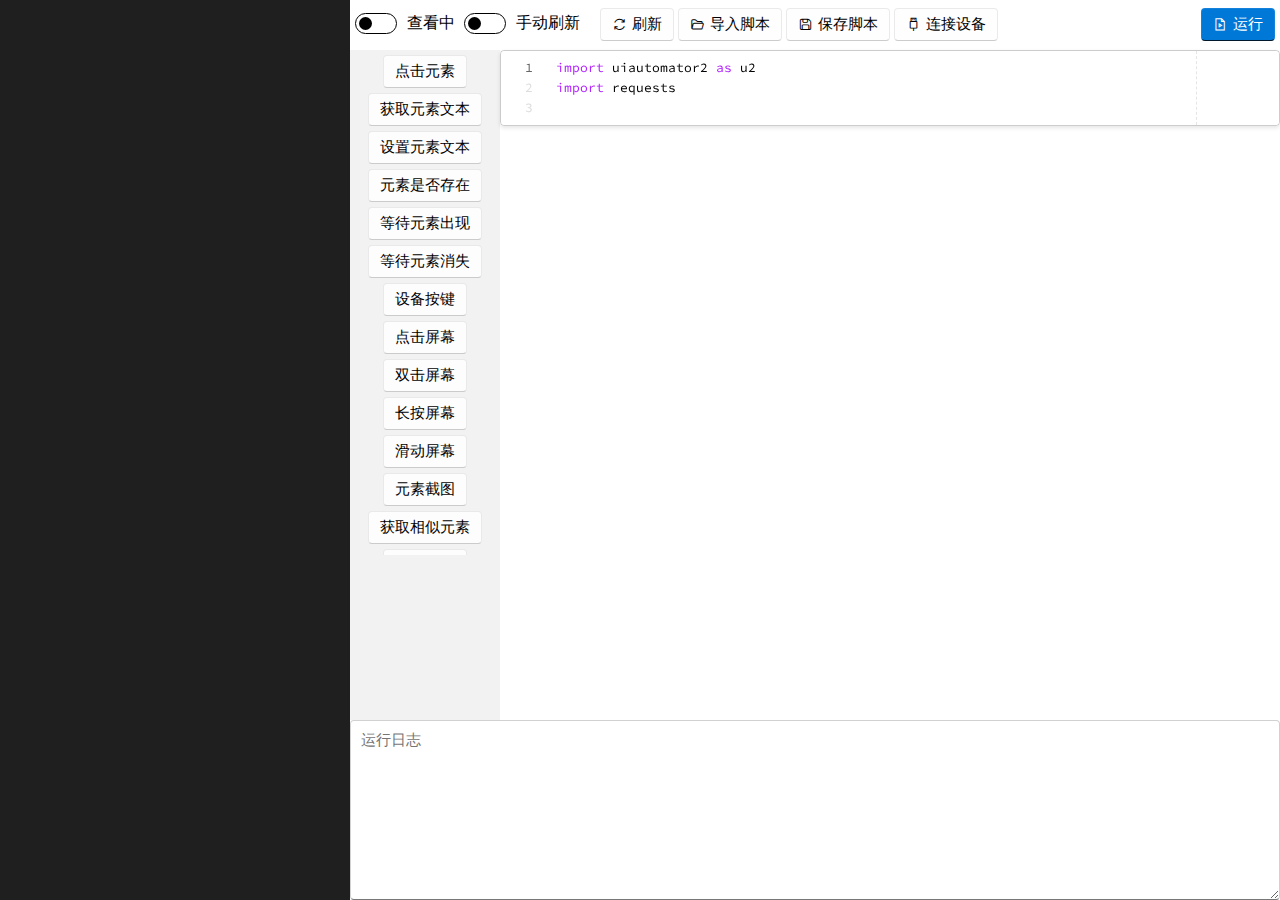
<file: index.html>
<!DOCTYPE html>
<html lang="en">

<head>
    <meta charset="UTF-8">
    <meta name="viewport" content="width=device-width, initial-scale=1.0">
    <title>主页</title>
    <link rel="stylesheet" href="./Static/WinUI/config/app-config.css" />
    <link rel="stylesheet" href="./Static/WinUI/windows-ui.min.css" />
    <link rel="stylesheet" href="./Static/WinUI/icons/winui-icons.min.css" />
    <link rel="stylesheet" href="./Static/MyStyle.css" />
    <link rel="stylesheet" href="./Static/copenhagen/copenhagen.v0-3-0.min.css">
    <script src="./Static/jquery-3.6.0.min.js"></script>
</head>

<body>
    <div class="container">

        <div class="left">
            <!--左边的内容-->
            <div id="screen" style="background-color: #1F1F1F; width: 100%;margin: 56px 0 0 0;">
                <canvas id="fgCanvas" class="canvas-fg" style="opacity:0.5;"></canvas>
                <canvas id="bgCanvas" class="canvas-bg"></canvas>
            </div>
        </div>


        <div class="right">
            <div class="top">
                <div class="top1" style="background-color: white;padding-top: 8px;padding-left: 5px;">
                    <!--工具栏-->
                    <div style="float: left;padding: 5px 20px 0 0;">
                        <label class="app-switch" style="margin: 0 5px 0 0;">
                            <input type="checkbox" id="captab" />
                            <div class="app-switch-view"></div>
                            <span class="app-switch-label" data-on="捕获中" data-off="查看中"></span>
                        </label>

                        <label class="app-switch">
                            <input type="checkbox" id="refresh" />
                            <div class="app-switch-view"></div>
                            <span class="app-switch-label" data-on="自动刷新" data-off="手动刷新"></span>
                        </label>
                    </div>

                    <div style="float: left;">

                        <button class="app-btn" id="refreshBtn">
                            <i class="icons10-refresh"></i>
                            <span>刷新</span>
                        </button>

                        <button class="app-btn" id="importFile">
                            <i class="icons10-opened-folder"></i>
                            <span>导入脚本</span>
                        </button>

                        <button class="app-btn" id="saveFile">
                            <i class="icons10-save"></i>
                            <span>保存脚本</span>
                        </button>

                        <button id="device" class="app-btn" data-win-toggle="modal" data-win-target="#MyDialog">
                            <i class="icons10-usb"></i>
                            <span>连接设备</span>
                        </button>
                    </div>


                    <div style="float: right;padding: 0 5px 0 0;">
                        <button class="app-btn app-btn-primary" id="codeExec">
                            <i class="icons10-video-file"></i>
                            <span>运行</span>
                        </button>
                    </div>
                </div>


                <div class="top2">
                    <div class="top2-left">
                        <!--控件区-->
                        <div style="height:500px;overflow-y:scroll;text-align: center;">

                            <button class="app-btn ActionBtn">
                                <span>点击元素</span>
                            </button>

                            <button class="app-btn ActionBtn">
                                <span>获取元素文本</span>
                            </button>

                            <button class="app-btn ActionBtn">
                                <span>设置元素文本</span>
                            </button>

                            <button class="app-btn ActionBtn">
                                <span>元素是否存在</span>
                            </button>

                            <button class="app-btn ActionBtn">
                                <span>等待元素出现</span>
                            </button>

                            <button class="app-btn ActionBtn">
                                <span>等待元素消失</span>
                            </button>

                            <button class="app-btn ActionBtn">
                                <span>设备按键</span>
                            </button>

                            <button class="app-btn ActionBtn">
                                <span>点击屏幕</span>
                            </button>

                            <button class="app-btn ActionBtn">
                                <span>双击屏幕</span>
                            </button>

                            <button class="app-btn ActionBtn">
                                <span>长按屏幕</span>
                            </button>

                            <button class="app-btn ActionBtn">
                                <span>滑动屏幕</span>
                            </button>

                            <button class="app-btn ActionBtn">
                                <span>元素截图</span>
                            </button>

                            <button class="app-btn ActionBtn">
                                <span>获取相似元素</span>
                            </button>

                            <button class="app-btn ActionBtn">
                                <span>获取包名</span>
                            </button>

                            <button class="app-btn ActionBtn">
                                <span>启动应用</span>
                            </button>

                            <button class="app-btn ActionBtn">
                                <span>关闭应用</span>
                            </button>
                        </div>
                    </div>

                    <div class="top2-right">
                        <!--设计区-->
                        <div class="editor" data-language="javascript">
                            import uiautomator2 as u2
                            import requests
                            
                        </div>

                        <div class="app-alert-bar" role="alert" style="position:relative;z-index: 999;" id="captabElement">
                            <span>元素路径</span>
                            <div class="app-input-container">
                                <input id="xpathPath" class="app-input-text" style="width: 500px;" type="text" placeholder="xpath">
                            </div>
                            <div class="app-input-container">
                                <input id="coordinate" class="app-input-text" type="text" placeholder="坐标">
                            </div>
                        </div>
                    </div>
                </div>
            </div>
            <div class="bottom" style="min-height: 180px;">
                <!--日志区-->
                <textarea id="runLog" class="app-textarea" placeholder="运行日志"
                    style="width: 100%;height: 100%;margin: 5px 0 5px 0;" readonly="readonly"></textarea>
            </div>
        </div>
    </div>

    <div class="app-dialog" id="MyDialog" data-win-toggle="modal" tabindex="-1">
        <div class="app-dialog-modal" aria-modal="true" role="dialog">
            <div class="app-dialog-header">
                <h3>连接adb</h3>
            </div>
            <div class="app-dialog-body" style="padding: 10px;">
                <div class="app-input-container">
                    <input id="deviceAddr" class="app-input-text" type="text" placeholder="地址">
                </div>
                <div class="app-input-container">
                    <input id="devicePort" class="app-input-text" type="text" placeholder="端口">
                </div>

                <b id="deviceStatus">设备已连接.</b>

                <textarea id="deviceInfo" class="app-textarea" style="width: 100%;" placeholder="设备信息"></textarea>


                <button id="connDevice" class="app-btn" style="float: right;margin: 10px 10px 0 0;">
                    <span>连接</span>
                </button>

                <div id="connLoading" class="app-loader-bar animate"></div>
            </div>
            <div class="app-dialog-footer">
                <button class="app-btn" type="button" data-win-toggle="modal" data-win-target="#MyDialog">
                    <span>退出</span>
                </button>
            </div>
        </div>
    </div>


    <script src="./index.js"></script>
    <script src="./Static/copenhagen/copenhagen.v0-3-0.min.js"></script>
    <script src="./Static/WinUI/windows-ui.min.js"></script>
</body>

</html>
</file>
<file: Static/WinUI/config/app-config.css>
:root {
  --PrimaryColor: #0078D7; /* Change of your choice */
  --PrimaryColorLight: #60CDFF; /* Lighter version of --PrimaryColor for DarkMode */
}
body {
  font-family: "Segoe UI";
}

[data-theme="dark"] ::selection {
  background-color: #2E517E;
}
</file>
<file: Static/MyStyle.css>
html,
body {
    height: 100%;
    margin: 0;
    padding: 0;
}

.container {
    display: flex;
    height: 100%;
}

.left {
    width: 350px;
    height: 100%;
    text-align: center;
    padding: 5px;
    background-color: #1F1F1F;
}

.right {
    flex-grow: 1;
    display: flex;
    flex-direction: column;
}

.top {
    display: flex;
    flex-grow: 7;
    flex-direction: column;
}

.top1 {
    height: 50px;
}

.top2 {
    flex-grow: 1;
    display: flex;
    flex-direction: row;
}

.top2-left {
    width: 150px;
    background-color: #f2f2f2;
    padding-top: 5px;
    padding-left: 8px;
    padding-right: 8px;
}

.top2-right {
    flex-grow: 1;
}

.bottom {
    flex-grow: 3;
    display: flex;
    align-items: center;
    justify-content: center;
}

ul li {
    list-style-type: none;
}

.ActionBtn {
    margin: 0 0 5px 0;
}

.canvas-fg {
    z-index: 1;
    position: absolute;
    transform: translateX(-50%);
}

.canvas-bg {
    z-index: 0;
    position: absolute;
    transform: translateX(-50%);
}
</file>
<file: Static/WinUI/windows-ui.min.css>
@media (prefers-color-scheme: dark){:root{--light: ;--dark: initial;color-scheme:dark}}@media (prefers-color-scheme: light){:root{--dark: ;--light: initial;color-scheme:light}}[data-theme="dark"]{--light: ;--dark: initial;color-scheme:dark}[data-theme="light"]{--dark: ;--light: initial;color-scheme:light}:root{--platform: "windows11";--color-danger-default: var(--dark, #FF99A3) var(--light, #C50500);--color-success-default: var(--dark, #6ACB5D) var(--light, #2C8B2C);--color-scheme-absolute: var(--dark, #000) var(--light, #FFF);--color-background-default: var(--dark, #111) var(--light, #FFF);--color-button-default: var(--dark, #3E3E3EDD) var(--light, #FEFEFEDD);--color-card-bg-default: var(--dark, #303030) var(--light, #FBFBFB);--color-day-primary-night-grey: var(--dark, #403E41) var(--light, var(--PrimaryColor));--color-day-primary-night-white: var(--dark, #FFF) var(--light, var(--PrimaryColor));--color-dropdown-menu-bg: var(--dark, #202020) var(--light, #F8F8F8);--color-foreground-default: var(--dark, #2B2B2B) var(--light, #fff);--color-foreground-dark: var(--dark, #444) var(--light, #EEE);--color-input-border-default: var(--dark, #303030) var(--light, #55555544);--color-input-border-strong: var(--dark, #9A9A9A) var(--light, #8A8A8A);--color-ui-active-default: var(--dark, #262626) var(--light, #D8D8D8);--color-navbar-bg-default: var(--dark, #202020) var(--light, #F3F3F3);--color-primary-adaptive: var(--dark, var(--PrimaryColorLight)) var(--light, var(--PrimaryColor));--color-primary-alpha: var(--dark, #EEEEEE9C) var(--light, #EEEEEE9C);--color-progress-bg: var(--dark, #484848) var(--light, #E2E2E2);--color-slider-thumb-bg: var(--dark, #454545) var(--light, #FFF);--color-text-default: var(--dark, #FFF) var(--light, #000);--color-ui-border-default: var(--dark, #282828) var(--light, #E3E3E3);--color-ui-hover-default: var(--dark, #44444477) var(--light, #EEEEEED1);--color-ui-hover-strong: var(--dark, #2D2D2D) var(--light, #E8E8E8);--width-navbar-expanded: 280px;--width-navbar-collapsed: 70px}.transition-scale-active{transition-duration:0.09s;transform:scale(0.99, 0.99);transition-timing-function:ease;transition-property:background, transform}@keyframes transition_dropdown{0%{transform:translate3d(0, -10px, 0);pointer-events:none;opacity:0}100%{transform:translate3d(0, 0px, 0);pointer-events:auto;opacity:1}}@keyframes transition_dropdown_reverse{0%{transform:translate3d(0, 10px, 0);pointer-events:none;opacity:0}100%{transform:translate3d(0, 0, 0);pointer-events:auto;opacity:1}}.transition_dropdown_show,.app-dropdown-ul-default.show,.app-navbar-wrap .app-nav-search ul.show,ul.show.app-cmdbar-menu-list,.app-input-search-suggestion ul.show,.show.app-dropdown-list{display:initial;visibility:visible;animation-fill-mode:both;animation-duration:0.367s;animation-name:transition_dropdown;animation-timing-function:cubic-bezier(0.1, 0.9, 0.2, 1)}.transition_dropdown_show_reverse,.app-dropdown-ul-default.show.reverse,.app-navbar-wrap .app-nav-search ul.show.reverse,ul.show.reverse.app-cmdbar-menu-list,.app-input-search-suggestion ul.show.reverse,.show.reverse.app-dropdown-list{animation-name:transition_dropdown_reverse}.input-field-focused,.input-field-default:focus,.app-input-text:focus,.app-input-calendar:focus,.app-textarea:focus,.app-input-container:focus-within .app-input-label{filter:none;outline:none;border-bottom-color:var(--color-primary-adaptive);background-image:radial-gradient(var(--color-primary-adaptive) 100%, transparent 100%);background-repeat:no-repeat;background-position:bottom;background-size:100% 1px;transition:0s}.input-btn-default,.app-accordion-title,button,.app-btn,.app-dropdown-title,.app-select-menu select{cursor:pointer;font-size:15px;border:1px solid;user-select:none;border-radius:4px;color:var(--color-text-default);background-color:var(--color-button-default);border-color:rgba(0,0,0,0.08);border-bottom-color:var(--dark, rgba(0,0,0,0.08)) var(--light, rgba(0,0,0,0.2));border-top-color:var(--dark, rgba(117,117,117,0.22)) var(--light, rgba(0,0,0,0.08))}.input-btn-default:hover,.app-accordion-title:hover,button:hover,.app-btn:hover,.app-dropdown-title:hover,.app-select-menu select:hover{opacity:0.85;filter:brightness(0.95)}.input-btn-default:active,.app-accordion-title:active,button:active,.app-btn:active,.app-dropdown-title:active,.app-select-menu select:active{filter:brightness(0.85)}.input-field-default,.app-input-text,.app-input-calendar,.app-textarea{width:inherit;line-height:1;font-size:15px;box-shadow:none;padding:0 0 0 10px;color:var(--color-text-default);-webkit-tap-highlight-color:transparent;background:var(--color-background-default);height:33px;border-radius:4px;border:1px solid var(--color-input-border-default);border-bottom:1px solid #777}.input-field-default-disabled,.input-field-default[disabled],.app-input-text[disabled],.app-input-calendar[disabled],.app-textarea[disabled],.app-btn[disabled],.app-btn[disabled]:active,.app-btn[disabled]:hover,.app-select-menu select[disabled]{cursor:not-allowed !important;filter:contrast(0.6) !important}.app-textarea:hover:not(:focus-within),.app-input-text:hover:not(:focus-within),.app-input-calendar:hover:not(:focus-within){filter:contrast(0.97)}.app-overlay,.app-dim-overlay,.app-alert,.app-dialog,.app-loader-busy-overlay,.app-splash-screen{width:100%;height:100vh;position:fixed;top:0;left:0}.app-dim-overlay,.app-alert,.app-dialog{z-index:10;opacity:0;visibility:hidden;display:flex;align-items:center;justify-content:center;background:#77777777;transition:visibility 0.25s, opacity 0.25s ease}.app-dim-overlay.show,.show.app-alert,.show.app-dialog{opacity:1;visibility:visible}.app-dropdown-ul-default,.app-navbar-wrap .app-nav-search ul,ul.app-cmdbar-menu-list,.app-input-search-suggestion ul,.app-dropdown-list{top:100%;padding:0;cursor:auto;z-index:999;display:none;margin:5px 0;width:inherit;list-style:none;overflow-y:auto;font-weight:500;border:1px solid;overflow-x:hidden;visibility:hidden;position:absolute;-webkit-tap-highlight-color:transparent;background:var(--color-dropdown-menu-bg);border-radius:6px;box-shadow:0 2px 5px #22222244;border-color:var(--color-ui-border-default)}.app-dropdown-ul-default.show.reverse,.app-navbar-wrap .app-nav-search ul.show.reverse,ul.show.reverse.app-cmdbar-menu-list,.app-input-search-suggestion ul.show.reverse,.show.reverse.app-dropdown-list{bottom:100%;top:unset}.app-dropdown-ul-default li a,.app-navbar-wrap .app-nav-search ul li a,ul.app-cmdbar-menu-list li a,.app-input-search-suggestion ul li a,.app-dropdown-list li a,.app-dropdown-ul-default li span,.app-navbar-wrap .app-nav-search ul li span,ul.app-cmdbar-menu-list li span,.app-input-search-suggestion ul li span,.app-dropdown-list li span{display:flex;line-height:1;font-size:15px;position:relative;align-items:center;color:var(--color-text-default);-webkit-tap-highlight-color:transparent;margin:5px;padding:10px;border-radius:4px}.app-dropdown-ul-default li a:active,.app-navbar-wrap .app-nav-search ul li a:active,ul.app-cmdbar-menu-list li a:active,.app-input-search-suggestion ul li a:active,.app-dropdown-list li a:active,.app-dropdown-ul-default li span:active,.app-navbar-wrap .app-nav-search ul li span:active,ul.app-cmdbar-menu-list li span:active,.app-input-search-suggestion ul li span:active,.app-dropdown-list li span:active{opacity:0.7}.app-dropdown-ul-default li a:hover,.app-navbar-wrap .app-nav-search ul li a:hover,ul.app-cmdbar-menu-list li a:hover,.app-input-search-suggestion ul li a:hover,.app-dropdown-list li a:hover,.app-dropdown-ul-default li span:hover,.app-navbar-wrap .app-nav-search ul li span:hover,ul.app-cmdbar-menu-list li span:hover,.app-input-search-suggestion ul li span:hover,.app-dropdown-list li span:hover{background-color:var(--color-ui-hover-strong)}.app-dropdown-ul-default li i::before,.app-navbar-wrap .app-nav-search ul li i::before,ul.app-cmdbar-menu-list li i::before,.app-input-search-suggestion ul li i::before,.app-dropdown-list li i::before{line-height:0;padding-inline-end:8px}.app-modal-footer-default,.app-alert .app-alert-footer,.app-dialog .app-dialog-modal .app-dialog-footer{padding:15px;display:block;text-align:right;border-top:1px solid var(--color-ui-hover-strong);background-color:var(--color-navbar-bg-default)}.app-color-primary{color:var(--color-primary-adaptive)}.app-color-danger{color:var(--color-danger-default)}.app-color-success{color:var(--color-success-default)}.app-bg-danger{background:var(--color-danger-default) !important}.app-bg-success{background:var(--color-success-default) !important}.app-bg-danger,.app-bg-success{color:#fff !important}.font-size-16px{font-size:16px !important}.font-size-18px{font-size:18px !important}.font-size-20px{font-size:20px}.app-align-center{align-items:center}.app-flex{display:flex}.app-flex-center{display:flex;align-items:center;justify-content:center}.app-inline-flex,.app-cmd-bar{display:inline-flex}*,::after,::before{box-sizing:border-box}html{overflow-x:hidden;overflow-y:overlay;scroll-behavior:smooth}body{margin:0;padding:0;color:var(--color-text-default);-webkit-text-size-adjust:100%;-webkit-tap-highlight-color:transparent;background-color:var(--color-background-default)}.app-code{margin:0;padding:5px;line-height:1;border-radius:6px;display:inline-block;background-color:var(--color-navbar-bg-default)}h1,h2,h3,h4,h5,h6{font-weight:500}h1.light,h2.light,h3.light,h4.light,h5.light,h6.light{opacity:0.58}a{outline:none;text-decoration:none}.app-hr{width:95%;height:1px;margin:10px 10px 10px 0;background:var(--color-progress-bg)}.app-ul-content li{margin-bottom:0.25rem}.app-m-0{margin:0}.app-mt-0{margin-top:0}.app-mb-0{margin-bottom:0}.app-mt-10{margin-top:10px}.app-mb-10{margin-bottom:10px}.app-mt-15{margin-top:15px}.app-mb-15{margin-bottom:15px}.app-mt-20{margin-top:20px}.app-mb-20{margin-bottom:20px}p.app-para-light{font-weight:100}.app-navbar-name{font-weight:500;color:var(--color-text-default);font-size:15px;cursor:default;white-space:nowrap;display:inline-block;text-overflow:ellipsis;padding-inline-start:10px}.app-navbar-name::-moz-selection{background:transparent;color:var(--color-text-default)}.app-navbar-name::selection{background:transparent;color:var(--color-text-default)}.app-navbar-wrap .app-navbar-list .app-navbar-list-item{display:flex;transition:0s ease;overflow:hidden;margin:5px 10px;border-radius:4px}.app-navbar-wrap .app-navbar-list .app-navbar-list-item:hover{background-color:var(--color-ui-hover-strong)}.app-navbar-wrap .app-navbar-list .app-navbar-list-item:active{opacity:0.7}.app-navbar-wrap .app-navbar-list .app-navbar-list-item:active span{transform:scale(0.98, 0.98);transition:transform 0s ease-in-out}.app-navbar-wrap .app-navbar-list .app-navbar-list-item:active a::after,.app-navbar-wrap .app-navbar-list .app-navbar-list-item:active a.active::after{height:15px}.app-navbar-wrap .app-navbar-list .app-navbar-list-item a{width:100%;font-weight:400;background:none;position:relative;align-items:center;flex-direction:row;display:inline-flex;color:var(--color-text-default);padding:10px 15px}.app-navbar-wrap .app-navbar-list .app-navbar-list-item a::after{left:0;content:"";position:absolute;background:var(--color-primary-adaptive);transform:translate3d(-200%, 0, 0);width:3px;height:10px;transition:all 0.4s;border-radius:8px}.app-navbar-wrap .app-navbar-list .app-navbar-list-item a.active{font-weight:500;background-color:var(--color-ui-hover-strong)}.app-navbar-wrap .app-navbar-list .app-navbar-list-item a.active::after{height:20px;transition:height 0.1s;transform:translate3d(0, 0, 0)}.app-navbar-wrap .app-navbar-list .app-navbar-list-item a i::before{font-size:22px;pointer-events:none;text-overflow:unset;line-height:normal}.app-navbar-wrap .app-navbar-list .app-navbar-list-item a>*{pointer-events:none}.app-navbar-wrap .app-navbar-list .app-navbar-list-item span{margin:0 10px;font-size:15px;overflow:hidden;user-select:none;white-space:nowrap;text-overflow:ellipsis;transition:transform 0.4s ease-in-out}.app-navbar-wrap .app-navbar-list .app-navbar-list-item img{width:18px;height:18px;margin:2px;user-select:none;border-radius:4px;background-color:var(--color-ui-hover-strong)}.app-navbar-wrap .app-navbar-list{margin:0;height:inherit;list-style:none;padding:0 0 20px 0;overflow:scroll;overflow-x:hidden;overflow-y:overlay}.app-navbar-wrap .app-navbar-list h1{margin:0;cursor:default;font-size:15px;font-weight:700;padding:8px 0 8px 24px}.app-navbar-wrap .app-navbar-list h1::-moz-selection{background:transparent;color:var(--color-text-default)}.app-navbar-wrap .app-navbar-list h1::selection{background:transparent;color:var(--color-text-default)}.app-navbar-wrap .app-navbar-toggler{cursor:pointer;padding:10px 15px;margin:5px 10px;border-radius:4px}.app-navbar-wrap .app-navbar-toggler:hover{background-color:var(--color-ui-hover-strong)}.app-navbar-wrap .app-navbar-toggler:active{opacity:0.7}.app-navbar-wrap .app-navbar-toggler::after{font-size:22px;content:"\f106";font-family:icons10}.app-navbar-wrap .app-badge{height:16px;min-width:8px;position:relative;top:-8px;padding:0 4px;margin-left:-10px;display:inline-flex;align-items:center;font-size:10px;color:white;border-radius:50px;background:#ff3b30;justify-content:center}.app-navbar-wrap .app-navbar-list .app-hr{margin:5px 15px}@media only screen and (max-width: 760px){.app-navbar-wrap .app-navbar-overlay{top:0;left:0;width:100%;height:100%;opacity:0;z-index:5;position:fixed;visibility:hidden;background:#77777788;transition:visibility 0.3s, opacity 0.3s ease}.app-navbar-wrap .app-navbar-overlay.show{opacity:1;visibility:visible}}.app-navbar-submenu .app-navbar-submenu-title{display:flex;cursor:pointer;font-size:15px;user-select:none;flex-direction:row;justify-content:space-between;overflow:hidden;margin:5px 10px;border-radius:4px;padding:10px 15px}.app-navbar-submenu .app-navbar-submenu-title:hover{background-color:var(--color-ui-hover-strong)}.app-navbar-submenu .app-navbar-submenu-title:active{opacity:0.7;transition:0s ease}.app-navbar-submenu .app-navbar-submenu-title::after{font-size:14px;content:"\f10c";align-self:center;font-family:icons10;transform-origin:center;transition:transform 167ms cubic-bezier(0, 0, 0, 1)}.app-navbar-submenu .app-navbar-submenu-title[aria-expanded=true]::after{transform:rotate(180deg)}.app-navbar-submenu .app-navbar-submenu-content{height:0;overflow:hidden;transition:height 243ms cubic-bezier(0.4, 0, 0.2, 1) 0ms}.app-navbar-submenu .app-navbar-submenu-content.show{height:500px;transition:height 243ms cubic-bezier(0.4, 0, 0.2, 1) 0ms}.app-navbar-wrap .app-navbar-header{z-index:2;display:flex;width:inherit;align-items:center;background-color:var(--color-navbar-bg-default)}.app-navbar-wrap .app-navbar-header-mobile{left:0;z-index:8;width:100%;height:50px;display:none;position:fixed;padding:0 10px;align-items:center;background-color:var(--color-navbar-bg-default);border-bottom:1px solid var(--color-ui-hover-strong)}.app-navbar-wrap .app-navbar-header-mobile .app-navbar-toggler{padding:5px;border-radius:4px}.app-navbar-wrap .app-input-search-box{width:225px;user-select:none;margin:10px 0 10px 20px}.app-navbar-wrap .app-search-dialog{height:auto;width:100%;position:fixed;top:0;display:flex;padding:10px 0;align-items:center;justify-content:center;transition:0.2s ease;transform:translateY(-105%);background:var(--color-navbar-bg-default)}.app-navbar-wrap .app-search-dialog.show{transform:translateY(0%)}.app-navbar-wrap .app-search-dialog .app-input-text{width:50%;padding-left:45px}.app-navbar-wrap .app-search-dialog button{width:40px;border:none;background-color:transparent}.app-navbar-wrap .app-search-dialog::before{z-index:2;content:"\f1b9";margin-right:-35px;font-family:icons10}.app-navbar-wrap .app-search-dialog-trigger{display:none}.app-navbar-wrap .app-nav-search{position:relative}.app-navbar-wrap .app-nav-search ul{width:235px;max-height:240px;z-index:1;left:20px;margin-top:-5px;overflow:overlay;box-shadow:0 1px 1px #88888877;background:var(--color-background-default)}.app-navbar-theme-switch{display:grid;cursor:pointer;padding:10px 15px;margin:5px 10px;border-radius:4px;position:relative;align-items:center;flex-direction:row;grid-auto-flow:column;justify-content:flex-start;-webkit-tap-highlight-color:transparent}.app-navbar-theme-switch:hover{background:var(--color-ui-hover-strong)}.app-navbar-theme-switch:active{opacity:0.7}.app-navbar-theme-switch span{width:100px;line-height:1;font-size:15px;user-select:none;padding-left:10px;position:relative}.app-navbar-theme-switch input{display:none}.app-navbar-theme-switch input+.app-navbar-theme-switch-icon{gap:10px;height:22px;display:flex;font-size:15px;position:relative;align-items:center}input+.app-navbar-theme-switch-icon:before{font-size:22px;content:"\f120";font-family:icons10}input+.app-navbar-theme-switch-icon::after{width:100px;content:"Day Mode"}input:checked+.app-navbar-theme-switch-icon:before{content:"\f18e"}input:checked+.app-navbar-theme-switch-icon:after{content:"Night Mode"}.app-navbar-wrap.collapsed .app-navbar-theme-switch-icon:after{display:none}@media only screen and (min-width: 760px){.app-navbar-wrap.collapsed nav ul h1,.app-navbar-wrap.collapsed nav a span,.app-navbar-wrap.collapsed .app-navbar-name,.app-navbar-wrap.collapsed .app-input-search-box{display:none}.app-navbar-wrap.collapsed nav{width:var(--width-navbar-collapsed)}.app-navbar-wrap.collapsed nav li a{text-overflow:clip}.app-navbar-wrap.collapsed nav .app-hr{width:56px;margin-left:8px}.app-navbar-wrap.collapsed .app-search-dialog-trigger{height:55px;display:flex;font-size:22px;cursor:pointer;align-items:center;justify-content:center}.app-navbar-wrap.collapsed .app-search-dialog-trigger:hover{background-color:var(--color_link_bg_hover)}.app-navbar-wrap.collapsed .app-search-dialog-trigger:active{opacity:0.7}.app-navbar-wrap.collapsed .app-navbar-submenu-title{justify-content:center}.app-navbar-wrap.collapsed .app-navbar-submenu-title::after{font-size:18px}.app-navbar-wrap.collapsed .app-navbar-submenu-title>:first-child{display:none}.app-navbar-wrap.collapsed .app-nav-search ul{width:50%;position:fixed;left:22.5vw;top:80px}}@media only screen and (max-width: 760px){.app-navbar-wrap{overflow-x:hidden}.app-navbar-wrap .app-navbar-header-mobile{display:flex !important}.app-navbar-wrap nav{transform-origin:100% 50%;transform:translateX(-100%);transition:transform 0.2s ease-in-out}.app-navbar-wrap.collapsed-float nav{transform-origin:100% 50%;transform:translateX(0);transition:transform 0.2s ease-in-out}}.container-flex-row{display:flex;flex-direction:row}.app-navbar-wrap{top:0;left:0;height:100vh;position:sticky}.app-navbar-wrap nav{width:var(--width-navbar-expanded);height:inherit;padding:0;display:flex;flex-direction:column;background-color:var(--color-navbar-bg-default);transition:transform 0.2s ease, width 0.2s ease}.app-page-container.transition{height:-webkit-fill-available;height:-moz-available;width:-webkit-fill-available;width:-moz-available;position:absolute;top:0}.app-page-container.transition.transition-left{animation-duration:0.7s;animation-name:animate-page;animation-timing-function:cubic-bezier(0.1, 0.9, 0.2, 1)}@keyframes animate-page{0%{transform:translate3d(20px, 0px, 0px);pointer-events:none;opacity:0.4}100%{transform:translate3d(0px, 0px, 0px);pointer-events:auto;opacity:1}}.app-page-container{height:auto;flex:1 1 auto;width:-moz-available;width:-webkit-fill-available;transition:0.2s ease}.app-page-container.has-padding{padding:0 20px 0 35px}.app-page-container-inner{padding:0 20px 0 35px}.app-page-container-fg{padding:5px;border-radius:8px;border:1px solid var(--color-ui-border-default);background:var(--color-foreground-default)}.app-accordion{overflow:hidden}.app-accordion-title{height:33px;display:flex;padding:4px 15px;flex-direction:row;align-items:center;justify-content:space-between}.app-accordion-title::after{line-height:0;content:"\f10c";margin-left:5px;align-self:center;font-family:icons10;transform-origin:center;transition:transform 167ms cubic-bezier(0, 0, 0, 1)}.app-accordion-header[aria-expanded=true] .app-accordion-title::after{transform:rotate(180deg)}.app-accordion-panel{height:0;overflow:hidden;transition:height 243ms cubic-bezier(0.4, 0, 0.2, 1) 0ms}.app-accordion-panel.show{height:500px;transition:height 243ms cubic-bezier(0.4, 0, 0.2, 1) 0ms}.app-avatar{z-index:1;width:72px;height:72px;color:transparent;border-radius:50%;-moz-user-drag:none;-webkit-user-drag:none}.app-avatar.drop-shadow{top:12%;z-index:0;opacity:0.5;filter:blur(5px);position:absolute;transform:scale(0.9);-moz-user-drag:none;-webkit-user-drag:none}.app-avatar-container{width:fit-content;position:relative;border-radius:50%;display:inline-flex;justify-content:center;background:var(--color-progress-bg)}.app-avatar-container .app-avatar-badge{z-index:1;position:absolute;right:0;color:#fff;height:16px;padding:0 4px;min-width:8px;font-size:10px;user-select:none;border-radius:50px;align-items:center;display:inline-flex;justify-content:center;border:2px solid var(--color-background-default);background:var(--color-primary-adaptive)}.app-avatar-container .app-avatar-badge.pos-bottom{bottom:0}.app-avatar-container svg{width:100%;height:100%;line-height:0;position:absolute;left:0;top:0;fill:var(--color-text-default)}.app-alert{color:var(--color-text-default)}.app-alert .app-alert-modal{z-index:11;display:flex;position:fixed;overflow:hidden;flex-direction:column;transition-duration:0.28s;box-shadow:0 0 24vh rgba(0,0,0,0.25);width:40%;max-width:400px;border-radius:8px;transform:translate3d(0, -1%, 0) scale(1.034);background:var(--color-foreground-default)}.app-alert.show .app-alert-modal{transition-duration:0.28s;transform:translate3d(0, -1%, 0) scale(1)}.app-alert .app-alert-header{padding:20px 30px 0 30px}.app-alert .app-alert-header h1{margin:0;padding-bottom:10px;background-color:transparent;font-size:1.5em}.app-alert .app-alert-header .app-alert-message{font-size:1em;line-break:auto;max-height:24vh;overflow-y:auto;padding-bottom:20px}.app-alert button+button{margin-left:10px}.app-alert-bar{gap:10px;display:flex;font-size:15px;padding:7px 10px;border-radius:4px;align-items:center;flex-direction:row;border:1px solid hsla(0, 0%, 0%, 8%)}.app-alert-bar:has(.app-alert-bar-end-content){padding-right:7px}.app-alert-bar .app-alert-bar-end-content{margin-left:auto;display:flex;gap:10px}.app-alert-bar.alert-bar-secondary{background:#dddddd22}.app-alert-bar.alert-bar-success{background:#57E84A22}.app-alert-bar.alert-bar-danger{background:#E8475622}.app-alert-bar [aria-label="Close"]{padding:0;border:none;background:transparent}.app-alert-bar [aria-label="Close"]:hover{background-color:#55555522}.app-alert-bar [aria-label="Close"]:active{opacity:0.7}.app-alert-bar [aria-label="Close"]::after{padding:5px;border-radius:4px;font-size:24px;font-family:icons10;content:"\f116"}button,.app-btn{gap:5px;display:inline-flex;align-items:center;justify-content:center;-webkit-tap-highlight-color:transparent}button:focus,button:active,button:focus:active,.app-btn:focus,.app-btn:active,.app-btn:focus:active{outline:none}button:focus-visible,.app-btn:focus-visible{outline:1px solid var(--color-text-default)}.app-btn{height:33px;vertical-align:middle;padding:6px 11px}.app-btn.btn-is-loading{cursor:auto}.app-btn.btn-is-loading span{opacity:0}.app-btn.app-btn-primary{background-color:var(--color-primary-adaptive)}.app-btn.app-btn-subtle{border-color:transparent;background-color:transparent}.app-btn.app-btn-subtle:hover{background-color:var(--color-ui-hover-default)}.app-btn.app-btn-success{background:var(--color-success-default)}.app-btn.app-btn-danger{background:var(--color-danger-default)}.app-btn.app-btn-outline-primary{color:var(--color-day-primary-night-white);border:1px solid var(--color-primary-adaptive)}.app-btn.app-btn-outline-primary:active{background-color:var(--color-primary-adaptive)}.app-btn.app-btn-outline-danger{color:var(--color-danger-default);border-color:var(--color-danger-default)}.app-btn.app-btn-outline-danger:active{background-color:var(--color-danger-default)}.app-btn.app-btn-outline-success{color:var(--color-success-default);border-color:var(--color-success-default)}.app-btn.app-btn-outline-success:active{background-color:var(--color-success-default)}.app-btn.app-btn-primary,.app-btn.app-btn-danger,.app-btn.app-btn-success{color:var(--color-scheme-absolute);border-color:rgba(255,255,255,0.08);border-bottom-color:rgba(0,0,0,0.8)}.app-btn[class*="outline"]{background-color:transparent}.app-btn[class*="outline"]:active{filter:unset;color:var(--color-scheme-absolute)}.app-btn[class*="outline"][disabled]{backdrop-filter:grayscale(1)}.app-btn[disabled] span{pointer-events:none}.app-btn .app-loader-busy{position:absolute}.app-btn span{transition:opacity ease 0.2s}.app-btn i:only-child{font-size:24px}body.dark-theme .app-btn-primary,body.dark-theme .app-btn-danger,body.dark-theme .app-btn-success{border-color:hsla(0, 0%, 100%, 8%);border-bottom-color:hsla(0, 0%, 0%, 14%)}.app-checkbox{cursor:pointer;position:relative;transition:0.2s ease;-moz-appearance:none;-webkit-appearance:none}.app-checkbox:hover{opacity:0.8}.app-checkbox:active{transition:0.02s ease;transform:scale(0.92, 0.92)}.app-checkbox::before{width:20px;height:20px;content:"";display:flex;transition:background 0.1s;padding:1px;border-radius:4px;border:1px solid var(--color-input-border-strong);background-color:var(--color-ui-hover-default)}.app-checkbox:checked::before{padding:0;background:var(--color-primary-adaptive);border:2px solid var(--color-primary-adaptive)}.app-checkbox:checked::after{width:6px;height:11px;content:"";pointer-events:none;position:absolute;top:3px;left:7px;transform:rotate(45deg);border:solid var(--color-background-default);border-width:0 2px 2px 0;border-radius:1px}.app-checkbox:checked:disabled{opacity:0.8}.app-checkbox:checked:disabled::before,.app-checkbox:disabled::before{cursor:not-allowed}.app-cmd-bar{width:max-content;height:auto}ul.app-cmdbar-menu-list{width:max-content;max-height:280px;overflow:visible}ul.app-cmdbar-menu-list.left-justify{right:0}ul.app-cmdbar-menu-list [data-win-toggle="dropdown"]::after{line-height:0;content:"\f10e";font-family:icons10;padding-inline-start:5px}ul.app-cmdbar-menu-list .cmdbar-submenu{position:absolute;left:100%;top:0}.cmdbar-menu-list-item-hr{border:0;height:1px;margin:0 5px;background-color:var(--color-ui-border-default)}.app-cmdbar-menu{position:relative;display:inline-flex}.app-cmdbar-button{height:33px;border:none;background:none;padding:8px 10px;width:max-content;color:var(--color-text-default)}.app-cmdbar-button:hover{background:var(--color-ui-hover-default)}.app-cmdbar-button:active{opacity:0.7}.app-cmdbar-button[disabled]{filter:contrast(0);pointer-events:none}.app-color-picker-item{cursor:pointer;padding:0 4px 2px 0;display:inline-block;-webkit-tap-highlight-color:transparent}.app-color-picker-item div{height:40px;width:40px;display:inline-block;border:2px solid transparent;border-radius:4px}.app-color-picker-item div:hover{border:2px solid var(--color-text-default)}.app-color-picker-item div:active{filter:brightness(0.6)}.app-color-picker-item div::before{float:right;padding:4px;line-height:1;font-size:11px;content:"\f12e";font-weight:800;font-family:icons10;position:relative;transition:all 0.2s;color:var(--color-background-default);background:var(--color-text-default)}.app-color-picker-item .item:not(:checked)+div::before{opacity:0;transform:scale(0)}.app-color-picker-item .item:checked+div::before{opacity:1;transform:scale(1)}.app-color-picker-item .item{display:none}.app-color-picker-item div:hover,.app-color-picker-item .item:checked+div{border:2px solid var(--color-text-default)}.app-color-picker-item.palette input[type="color"]{opacity:0;position:absolute}.app-color-picker-item.palette div{border:2px solid var(--color-text-default)}.app-color-picker-item.palette div::before{content:"\f10c"}.app-dialog .app-dialog-modal{width:440px;z-index:11;position:fixed;overflow:hidden;background-color:var(--color-foreground-dark);box-shadow:0 0 7vh rgba(0,0,0,0.25);border:1px solid var(--color-foreground-dark);opacity:0;visibility:hidden;transition:all 0.28s;transform:translateY(24px);border-radius:8px}.app-dialog .app-dialog-modal .app-dialog-body{max-height:40vh;overflow:overlay;background-color:var(--color-background-default)}@-moz-document url-prefix(){.app-dialog .app-dialog-modal .app-dialog-body{overflow:auto}}.app-dialog .app-dialog-modal .app-dialog-header{padding:0 15px}.app-dialog.show .app-dialog-modal{opacity:1;visibility:visible;transform:translateY(0)}body.dark-theme .app-dialog .app-dialog-modal{background-color:var(--color-navbar-bg-default)}.app-img-view{z-index:1;width:100%;height:100%;text-align:center;background:#DDDDDD77}.app-img-view-container{overflow:hidden;position:relative;display:inline-flex;justify-content:center}.app-img-view-container .app-img-view-loader{z-index:2;width:100%;height:100%;text-align:center;position:absolute;align-items:center;background:#44444477}.app-img-view-container .app-img-view-loader .app-loader-busy{top:35%;margin:auto}.app-img-view-container .shadow{width:100%;height:100%;position:absolute;top:0;left:0;z-index:1;box-shadow:inset 0 -50px 50px 0 #000000}.app-img-view-container .app-img-words{width:auto;z-index:2;color:#fff;position:absolute;bottom:0;left:0;padding-left:5%;padding-bottom:4%;filter:drop-shadow(2px 2px 2px #000)}.app-img-view-container .app-img-words h1{margin:0}.app-input-container{position:relative;height:fit-content;display:inline-flex}.app-input-container .app-input-label+.app-input-text{border-start-start-radius:0;border-end-start-radius:0;border-left-width:0}.app-input-container .app-input-label{display:flex;font-size:15px;align-items:center;place-content:center;width:max-content;padding:0 10px;border-right-width:0 !important;background:var(--color-background-default);border-radius:4px;border-end-end-radius:0;border-start-end-radius:0;border:1px solid var(--color-input-border-default);border-bottom:1px solid #777}.app-input-container.input-success .app-input-text{border-bottom-color:var(--color-success-default)}.app-input-container.input-success .app-input-text:focus{background-image:radial-gradient(var(--color-success-default) 100%, transparent 100%)}.app-input-container.input-success .app-input-end-content .icons10-status::before{content:"\f12e";padding-right:5px;color:var(--color-success-default)}.app-input-container.input-danger .app-input-text{border-bottom-color:var(--color-danger-default)}.app-input-container.input-danger .app-input-text:focus{background-image:radial-gradient(var(--color-danger-default) 100%, transparent 100%)}.app-input-container.input-danger .app-input-end-content .icons10-status::before{content:"\f116";padding-right:5px;color:var(--color-danger-default)}.app-input-container.input-loading .app-loader-busy{display:inline-flex}.app-input-end-content{gap:5px;right:5px;height:100%;display:flex;position:absolute;align-items:center}.app-input-end-content button{border:none;font-size:17px;padding:2.5px 5px;background:transparent}.app-input-end-content button:hover{background-color:var(--color-navbar-bg-default)}.app-input-end-content button:active{opacity:0.7}.app-input-end-content [data-win-clear="text"]{visibility:hidden}.app-input-end-content [data-win-clear="text"]::after{content:"\f116";font-family:icons10}.app-input-end-content .app-loader-busy{display:none}.app-input-container [data-win-toggle="password"]::after{content:"\f1db";font-family:icons10}.app-input-container input[type="password"]+div [data-win-toggle="password"]::after{content:"\f189"}.app-input-search-box::after{z-index:1;content:"\f1b9";margin-left:-28px;align-self:center;font-family:icons10;font-size:16px;font-weight:500}.app-input-search-bar button::after{content:"\f1b9";font-family:icons10}.app-input-search-bar,.app-input-search-box,.app-search-dialog{align-items:center;display:inline-flex;position:relative}.app-input-search-bar input::-webkit-search-cancel-button,.app-input-search-box input::-webkit-search-cancel-button,.app-search-dialog input::-webkit-search-cancel-button{-webkit-appearance:none;position:relative;cursor:pointer;right:35px;width:18px;height:18px;background-image:url("data:image/svg+xml;utf8,<svg xmlns='http://www.w3.org/2000/svg' viewBox='0 0 24 24' fill='%23777'><path d='M19 6.41L17.59 5 12 10.59 6.41 5 5 6.41 10.59 12 5 17.59 6.41 19 12 13.41 17.59 19 19 17.59 13.41 12z'/></svg>")}.app-input-search-bar input::-webkit-search-cancel-button::after,.app-input-search-box input::-webkit-search-cancel-button::after,.app-search-dialog input::-webkit-search-cancel-button::after{content:"H"}.app-input-search-suggestion{width:285px;position:relative;display:inline-block}.app-input-container input[type="date"]::-webkit-calendar-picker-indicator{color:transparent;background:none;margin-right:4px;height:20px;width:25px;z-index:1}.app-input-container input[type="date"]::-webkit-calendar-picker-indicator:hover{border-radius:4px;filter:brightness(0.96);background-color:var(--color-navbar-bg-default)}.app-input-container input[type="date"]::-webkit-calendar-picker-indicator:active{opacity:0.7}.app-input-container input[type="date"]{position:relative}.app-input-container input[type="date"]:before{z-index:2;right:10px;height:22px;display:flex;line-height:0;font-size:17px;content:"\f1cb";position:absolute;align-items:center;font-family:icons10;pointer-events:none}.app-loader-busy{opacity:0;width:30px;height:30px;position:relative;align-items:center;display:inline-flex;transition:opacity 0.4s ease}.app-loader-busy[data-win-progress]>svg circle{animation:unset}.app-loader-busy.loader-lg{width:42px;height:42px}.app-loader-busy.loader-sm{width:20px;height:20px}.app-loader-busy.animate{opacity:1}.app-loader-busy .app-ldr-busy{stroke:var(--color-primary-adaptive);fill:none;stroke-width:2px;stroke-linecap:round;transform-origin:50% 50%;transform:rotate(-90deg);transition:all 0.2s ease-in-out 0s;animation:2s linear 0s infinite normal none running loader-spin}@keyframes loader-spin{0%{stroke-dasharray:0.01px, 43.97px;transform:rotate(0deg)}50%{stroke-dasharray:21.99px, 21.99px;transform:rotate(450deg)}100%{stroke-dasharray:0.01px, 43.97px;transform:rotate(1080deg)}}.app-loader-busy-overlay{z-index:99;opacity:0;display:flex;transition:0.4s;text-align:center;flex-direction:column;visibility:hidden}.app-loader-busy-overlay.show{opacity:1;transition:0.4s;visibility:visible}.app-loader-busy-overlay .app-loader-busy{top:42%;z-index:100;margin:0 auto;filter:drop-shadow(0 4px 4px rgba(68,68,68,0.533333))}.app-loader-busy-overlay .title{width:100%;bottom:18%;position:absolute;text-align:center}.app-loader-busy-overlay .title.text-light{font-size:1.5em;color:#fff}.app-loader-bar{width:400px;height:24px;overflow:hidden;padding-top:15px}.app-loader-bar .app-ldr-bar{width:6px;height:6px;left:-10px;border-radius:50%;position:relative;background-color:var(--color-day-primary-night-white)}.app-loader-bar.light .app-ldr-bar{background-color:#fff}.app-loader-bar.animate .app-ldr-bar.ball-1{animation:move 2s infinite cubic-bezier(0.2, 0.64, 0.81, 0.23)}.app-loader-bar.animate .app-ldr-bar.ball-2{top:-6px;animation:move 2s 150ms infinite cubic-bezier(0.2, 0.64, 0.81, 0.23)}.app-loader-bar.animate .app-ldr-bar.ball-3{top:-12px;animation:move 2s 300ms infinite cubic-bezier(0.2, 0.64, 0.81, 0.23)}.app-loader-bar.animate .app-ldr-bar.ball-4{top:-18px;animation:move 2s 450ms infinite cubic-bezier(0.2, 0.64, 0.81, 0.23)}@keyframes move{0%{left:0%}100%{left:100%}}.app-link{font-weight:400;display:inline-flex;line-break:anywhere;color:var(--color-primary-adaptive)}.app-link:hover{filter:contrast(0.4)}.app-link:active{opacity:0.6;filter:unset}.app-list-item{margin:0;padding:0;border-bottom:1px solid var(--color-foreground-dark)}.app-list-item:hover:not(.pointer-none){background-color:var(--color-ui-hover-default)}.app-list-item:active:not(.pointer-none){filter:contrast(0.8);transition:0.04s ease;transform:scale(0.998, 0.998)}.app-list-item a{flex:0.8;user-select:none;padding:12px 10px;align-items:center;-webkit-tap-highlight-color:transparent}.app-list-item a:hover{background-color:unset}.app-list-item a:active{background-color:unset}.app-list-item a.pointer-none{pointer-events:none}.app-list-item img{width:50px;height:50px;font-size:10px;overflow:hidden;text-align:center;margin-right:20px;border-radius:50px;background:var(--color-ui-hover-strong)}.app-list-item p.app-list-subtitle{margin:0;padding:0;opacity:0.7;line-height:2;font-size:14px}.app-list-item .app-list-item-container{height:fit-content;align-items:center;display:inline-grid}.app-list-item span.app-list-title{font-size:16px}.app-list-item span.app-list-title,.app-list-item p.app-list-subtitle{display:inline-block}.app-list-item,.app-list-item a{width:100%;display:flex;color:var(--color-text-default)}.app-dropdown-menu ul.app-dropdown-list .app-input-text{width:100%;height:33px;border-radius:6px;margin-bottom:1px}.app-dropdown-menu ul.app-dropdown-list .app-input-text:not(:focus){border-color:#99999988}.app-progress-container{width:400px;display:inline-flex;flex-direction:column;transition:height 0.15s ease-out}.app-progress-container.hide{height:0}.app-progress-container .app-progress-title,.app-progress-container .app-progress-subtitle{line-height:2;font-weight:500}.app-progress-container .app-progress-subtitle{opacity:0.8;font-size:14px}.app-progress-container .app-progress-bar{width:100%;height:5px;overflow:hidden;position:relative;background:var(--color-progress-bg);border-radius:4px}.app-progress-container .app-progress-bar span{height:100%;position:absolute;transition:width 1s ease-in-out;background-color:var(--color-primary-adaptive);border-radius:4px}.app-progress-container .app-progress-bar span.indeterminate{height:100%;width:100%;transform-origin:0% 50%;transition-property:background;animation:indeterminateAnimation 1s infinite linear;border-radius:4px;background-color:var(--color-primary-adaptive)}@keyframes indeterminateAnimation{0%{transform:translateX(0) scaleX(0)}40%{transform:translateX(0) scaleX(0.5)}100%{transform:translateX(100%) scaleX(0.3)}}.app-radio-button{height:20px;width:20px;margin:0;cursor:pointer;margin-top:1px;appearance:none;border-radius:28px;vertical-align:bottom;transition:border 0.2s ease;-webkit-tap-highlight-color:transparent;background:var(--color-ui-hover-default);border:1px solid var(--color-input-border-strong)}.app-radio-button:checked{background:var(--color-background-default);border:4px solid var(--color-primary-adaptive);transition:border 0.22s cubic-bezier(0.54, -0.24, 0.41, 3.53)}.app-radio-button:hover{opacity:0.8}.app-radio-button:active{transition:0s ease;border:1px solid var(--color-primary-adaptive)}.app-radio-button:disabled{cursor:not-allowed;filter:opacity(0.7);border-color:var(--color-input-border-strong);background-color:var(--color-input-border-strong)}.app-dropdown-title{padding-right:40px;line-height:1}.app-select-text .app-dropdown-title{font-weight:500}.app-dropdown-menu,.app-select-menu,.app-select-text{padding:0;width:fit-content;user-select:none;position:relative;display:inline-flex;flex-direction:column;justify-content:center;height:33px}.app-dropdown-menu::after,.app-select-menu::after,.app-select-text::after{right:10px;font-size:14px;content:"\f10c";position:absolute;pointer-events:none;font-family:icons10}.app-select-menu select{height:100%;appearance:none;padding:0 35px 0 10px}.app-select-menu select:focus{outline:none}.app-select-menu select option{background-color:var(--color-background-default)}.app-dropdown-menu span,.app-dropdown-menu::after,.app-select-menu span,.app-select-menu::after,.app-select-text span,.app-select-text::after{height:inherit;padding-left:10px;align-items:center;display:inline-flex}.app-dropdown-list{max-height:280px}.app-dropdown-list-item.selected span{background-color:var(--color-ui-hover-strong)}.app-dropdown-list-item.selected span::before{width:3px;height:18px;content:"";position:absolute;left:0;border-radius:50px;background-color:var(--color-primary-adaptive)}.app-dropdown-list-item.hidden{display:none}.app-select-text .app-dropdown-list-item.selected span::before{width:20px;height:auto;content:"\f12e";position:relative;font-family:"icons10";background:transparent}.app-switch{user-select:none;align-items:center;display:inline-flex;-webkit-tap-highlight-color:transparent}.app-switch>.app-switch-view{height:21px;cursor:pointer;position:relative;border-radius:50px;transition:200ms ease-out;width:42px;border:1px solid var(--color-text-default)}.app-switch>.app-switch-view:hover{opacity:0.8}.app-switch>.app-switch-view:active{filter:contrast(0.8)}.app-switch>.app-switch-view::before{width:13px;height:13px;position:absolute;top:3px;left:3px;display:block;content:'';border-radius:18px;transition:200ms;will-change:translate;background:var(--color-text-default)}.app-switch>span::before{content:attr(data-off)}.app-switch .app-switch-label{padding-right:10px}.app-switch .app-switch-label:last-child{padding-right:0;padding-left:10px}.app-switch input{display:none}.app-switch input:checked ~ .app-switch-view{border-color:var(--color-primary-adaptive);background-color:var(--color-primary-adaptive)}.app-switch input:checked ~ .app-switch-view::before{background:var(--color-background-default);transform:translateX(calc(2 * 100% - 5px))}.app-switch input:checked ~ span::before{display:block;content:attr(data-on) !important}.app-switch input:disabled ~ .app-switch-view{opacity:0.7;cursor:not-allowed}.app-range-slider{width:360px;padding:5px 0;position:relative;align-items:center;display:inline-flex;-webkit-tap-highlight-color:transparent}.app-range-slider input[type="range"]{width:calc(100% - (73px));height:4px;outline:none;appearance:none;position:relative;padding:0;border-radius:18px;margin:0 10px 0 0;background:#999999}.app-range-slider input[type="range"]::-webkit-slider-thumb{width:20px;height:20px;cursor:pointer;user-select:none;appearance:none;border-radius:100px;-webkit-appearance:none;transition:all 0.14s ease-in-out;box-shadow:0 0.5px 2px rgba(70,70,70,0.85);border:4px solid var(--color-slider-thumb-bg);background:var(--color-primary-adaptive)}.app-range-slider input[type="range"]::-webkit-slider-thumb:hover{transform:scale(1.1, 1.1);border:3px solid var(--color-slider-thumb-bg)}.app-range-slider input[type="range"]::-webkit-slider-thumb:active{transform:scale(1, 1);border:5px solid var(--color-slider-thumb-bg)}.app-range-slider input[type="range"]::-moz-range-thumb{width:12px;height:12px;cursor:pointer;user-select:none;border-radius:100px;transition:all 0.14s ease-in-out;box-shadow:0 0 2px rgba(150,150,150,0.8);border:4px solid var(--color-slider-thumb-bg);background:var(--color-primary-adaptive)}.app-range-slider input[type="range"]::-moz-range-thumb:hover{transform:scale(1.1, 1.1);border:3px solid var(--color-slider-thumb-bg)}.app-range-slider input[type="range"]::-moz-range-thumb:active{transform:scale(1, 0.9);border:5px solid var(--color-slider-thumb-bg)}.app-range-slider.slider-round input[type="range"]::-webkit-slider-thumb{width:8px;height:26px;border:unset;box-shadow:unset}.app-range-slider.slider-round input[type="range"]::-moz-range-thumb{width:8px;height:26px;border:none;box-shadow:unset}.app-range-slider.slider-round-border input[type="range"]::-webkit-slider-thumb{width:20px !important;height:20px;box-shadow:unset;border:3px solid var(--color-primary-adaptive);background:var(--color-background-default)}.app-range-slider.slider-round-border input[type="range"]::-moz-range-thumb{width:14px;height:14px;box-shadow:unset;border:3px solid var(--color-primary-adaptive);background:var(--color-background-default)}.app-range-slider span{line-height:0;font-size:18px;color:var(--color-text-default)}.app-range-slider .app-range-slider-popup{opacity:0;padding:12px 5px;visibility:hidden;display:inline-block;position:absolute;top:-40px;font-size:12px;font-weight:700;transition:opacity 0.4s ease-out;border-radius:4px;background:var(--color-navbar-bg-default);border:1px solid var(--color-ui-border-default);box-shadow:0 1px 1px #22222222}.app-splash-screen{z-index:999;display:flex;flex-direction:column;background-color:var(--PrimaryColor)}.app-table-view-container{min-width:auto;max-width:fit-content;overflow:overlay;overflow-x:auto;border:1px solid var(--color-ui-border-default);background-color:var(--color-card-bg-default);border-radius:4px}.app-table-view{border-collapse:collapse}.app-table-view tr:last-child td{border:0}.app-table-view th{font-weight:600}.app-table-view th.sortable:hover{cursor:pointer;background-color:var(--color-ui-hover-default)}.app-table-view th.sortable:active{user-select:none}.app-table-view th.no-sortable{pointer-events:none}.app-table-view td{min-width:fit-content}.app-table-view th,.app-table-view td{font-size:15px;padding:6px 12px}.app-table-view td,.app-table-view thead{border-bottom:1px solid var(--color-ui-border-default)}.app-textarea{width:auto;height:auto;cursor:auto;padding:10px;font-family:inherit;line-height:normal}::-webkit-scrollbar{inline-size:15px;background-color:transparent}::-webkit-scrollbar:vertical{--scrollbar-caret-top: url("data:image/svg+xml,%3Csvg xmlns='http://www.w3.org/2000/svg' width='24' height='24' viewBox='0 0 24 24' fill='none'%3E%3Cpath d='M6.10204 16.9814C5.0281 16.9814 4.45412 15.7165 5.16132 14.9083L10.6831 8.59765C11.3804 7.80083 12.6199 7.80083 13.3172 8.59765L18.839 14.9083C19.5462 15.7165 18.9722 16.9814 17.8983 16.9814H6.10204Z' fill='%23888888dd'/%3E%3C/svg%3E");--scrollbar-caret-bottom: url("data:image/svg+xml,%3Csvg xmlns='http://www.w3.org/2000/svg' width='24' height='24' viewBox='0 0 24 24' fill='none'%3E%3Cpath d='M6.10204 8C5.0281 8 4.45412 9.2649 5.16132 10.0731L10.6831 16.3838C11.3804 17.1806 12.6199 17.1806 13.3172 16.3838L18.839 10.0731C19.5462 9.2649 18.9722 8 17.8983 8H6.10204Z' fill='%23888888dd'/%3E%3C/svg%3E")}::-webkit-scrollbar:horizontal{--scrollbar-caret-top: url("data:image/svg+xml,%3Csvg xmlns='http://www.w3.org/2000/svg' width='24' height='24' viewBox='0 0 24 24' fill='none'%3E%3Cpath d='M9 17.8983C9 18.9722 10.2649 19.5462 11.0731 18.839L17.3838 13.3172C18.1806 12.6199 18.1806 11.3804 17.3838 10.6831L11.0731 5.16132C10.2649 4.45412 9 5.02809 9 6.10204V17.8983Z' fill='%23888888dd'/%3E%3C/svg%3E");--scrollbar-caret-bottom: url("data:image/svg+xml,%3Csvg xmlns='http://www.w3.org/2000/svg' width='24' height='24' viewBox='0 0 24 24' fill='none'%3E%3Cpath d='M15 17.8983C15 18.9722 13.7351 19.5462 12.9268 18.839L6.61617 13.3172C5.81935 12.6199 5.81935 11.3804 6.61617 10.6831L12.9268 5.16132C13.7351 4.45412 15 5.02809 15 6.10204L15 17.8983Z' fill='%23888888dd'/%3E%3C/svg%3E")}::-webkit-scrollbar:hover{background:var(--scrollbar-caret-bottom) bottom center/contain no-repeat,var(--scrollbar-caret-top) top center/contain no-repeat,transparent}::-webkit-scrollbar:horizontal:hover{background:var(--scrollbar-caret-bottom) left center/contain no-repeat,var(--scrollbar-caret-top) right center/contain no-repeat,transparent}::-webkit-scrollbar-thumb{border-block:none;border-radius:7px;background:var(--dark, rgba(221,221,221,0.533333)) var(--light, rgba(119,119,119,0.866667));background-clip:padding-box;border:6px solid transparent}::-webkit-scrollbar-thumb:hover{border-radius:14px;border:4px solid transparent;background-color:var(--dark, rgba(221,221,221,0.6)) var(--light, rgba(119,119,119,0.933333))}::-webkit-scrollbar-button:single-button{display:block;block-size:14px}.app-navbar-wrap .app-navbar-list::-webkit-scrollbar-thumb{background-color:#99999966}.app-navbar-wrap .app-navbar-list::-webkit-scrollbar-thumb:hover{background-color:#999999dd}@-moz-document url-prefix(){.app-navbar-wrap *{scrollbar-width:thin}.app-navbar-wrap.collapsed *{scrollbar-width:none}}@media only screen and (max-width: 760px){.app-navbar-wrap *{scrollbar-width:none}.app-page-container{margin:0 !important;padding-top:50px !important}.app-page-container.has-padding{padding:0 20px}.app-page-container-inner{margin:20px}.app-navbar-wrap{z-index:9;position:unset}.app-navbar-wrap nav{z-index:9;position:fixed}.app-navbar-wrap nav .app-navbar-toggler{padding:7.5px 20px;margin:5px}.app-navbar-wrap nav :hover>li,.app-navbar-wrap nav :hover>.app-navbar-toggler,.app-navbar-wrap nav :hover>.app-navbar-submenu-title{background-color:transparent !important}.app-navbar-wrap .app-navbar-toggler{margin:0}.app-accordion-title:hover:not(:active){opacity:1}.app-alert .app-alert-modal{width:100vw !important;left:0 !important;top:0;margin:0;transition:all 0.3s ease;transform:translateY(-100%);max-width:100%;border-top-left-radius:0;border-top-right-radius:0}.app-alert.show .app-alert-modal{transition:all 0.3s ease;transform:translateY(0%)}.app-btn:hover{opacity:1}.app-btn:not([class*="outline"]):hover:not(:active){filter:none;opacity:1}.app-cmdbar-button:hover:not(:active){background:none}.app-dialog .app-dialog-modal{width:100%;width:-webkit-fill-available;width:-moz-available;left:0;bottom:0;top:initial;border-left:none;border-right:none;border-top:1px solid var(--color-foreground-dark);border-bottom-left-radius:0;border-bottom-right-radius:0;transform:translateY(100%)}.app-input-search-bar button:not(:active):hover{background:var(--color-navbar-bg-default)}.app-input-search-bar button:not(:active):hover::after{color:var(--color-text-default) !important}.app-link:hover:not(:active){filter:unset;opacity:1}.app-list-item:not(:active):hover{background:transparent}.app-loader-bar{width:90%}.app-progress-container{width:80vw}.app-switch>.app-switch-view:hover{opacity:1}.app-range-slider{width:calc(280px + 18%);align-items:flex-start;flex-flow:column-reverse}.app-range-slider span{line-height:2.2}.app-range-slider .app-range-slider-popup{display:none}}
</file>
<file: Static/WinUI/icons/winui-icons.min.css>
@font-face{font-family:icons10;src:url([data-uri]
) format("truetype");font-weight:400;font-style:normal}[data-icon]:before{content:attr(data-icon)}

[class^="icons10-"]::before,
[class*=" icons10-"]::before {
  display: inline-block;
  font-family: icons10;
  font-style: normal;
  font-weight: 400;
  font-variant: normal;
  line-height: 1;
  text-decoration: inherit;
  text-rendering: optimizeLegibility;
  text-transform: none;
  -moz-osx-font-smoothing: grayscale;
  -webkit-font-smoothing: antialiased;
}

.icons10-user-add:before{content:"\f101"}.icons10-explore:before{content:"\f102"}.icons10-advertising:before{content:"\f103"}.icons10-airport:before{content:"\f104"}.icons10-align-center:before{content:"\f105"}.icons10-align-justify:before{content:"\f106"}.icons10-align-left:before{content:"\f107"}.icons10-align-right:before{content:"\f108"}.icons10-alphabet-sorting:before{content:"\f109"}.icons10-alphabet-sorting-2:before{content:"\f10a"}.icons10-fingerprint:before{content:"\f10b"}.icons10-angle-down:before{content:"\f10c"}.icons10-angle-left:before{content:"\f10d"}.icons10-angle-right:before{content:"\f10e"}.icons10-angle-up:before{content:"\f10f"}.icons10-archive:before{content:"\f110"}.icons10-area-chart:before{content:"\f111"}.icons10-arrow-down:before{content:"\f112"}.icons10-arrow-left:before{content:"\f113"}.icons10-arrow-right:before{content:"\f114"}.icons10-arrow-up:before{content:"\f115"}.icons10-cross:before{content:"\f116"}.icons10-audio-file:before{content:"\f117"}.icons10-baby:before{content:"\f118"}.icons10-bank-card:before{content:"\f119"}.icons10-compose:before{content:"\f11a"}.icons10-bar-chart:before{content:"\f11b"}.icons10-barcode:before{content:"\f11c"}.icons10-bed:before{content:"\f11d"}.icons10-binoculars:before{content:"\f11e"}.icons10-mic:before{content:"\f11f"}.icons10-sun:before{content:"\f120"}.icons10-bookmark:before{content:"\f121"}.icons10-box:before{content:"\f122"}.icons10-briefcase:before{content:"\f123"}.icons10-windows:before{content:"\f124"}.icons10-brush:before{content:"\f125"}.icons10-calculator:before{content:"\f127"}.icons10-camera:before{content:"\f128"}.icons10-cancel:before{content:"\f12a"}.icons10-printer:before{content:"\f12b"}.icons10-checked:before{content:"\f12c"}.icons10-checked-2:before{content:"\f12d"}.icons10-checkmark:before{content:"\f12e"}.icons10-messages:before{content:"\f12f"}.icons10-car-taxi:before{content:"\f130"}.icons10-thermometer:before{content:"\f131"}.icons10-speaker-0:before{content:"\f132"}.icons10-car:before{content:"\f134"}.icons10-mic-disabled:before{content:"\f135"}.icons10-speaker-1:before{content:"\f136"}.icons10-network-tower:before{content:"\f137"}.icons10-contact-book:before{content:"\f138"}.icons10-collection:before{content:"\f139"}.icons10-clipboard:before{content:"\f13a"}.icons10-code-file:before{content:"\f13b"}.icons10-clock:before{content:"\f13c"}.icons10-columns:before{content:"\f13d"}.icons10-notification:before{content:"\f13e"}.icons10-notification-image:before{content:"\f1eb"}.icons10-compress:before{content:"\f13f"}.icons10-controller:before{content:"\f140"}.icons10-copy:before{content:"\f141"}.icons10-phone-dial:before{content:"\f142"}.icons10-create-new:before{content:"\f143"}.icons10-crop:before{content:"\f144"}.icons10-database:before{content:"\f146"}.icons10-dining-room:before{content:"\f147"}.icons10-history:before{content:"\f148"}.icons10-document:before{content:"\f14a"}.icons10-projector:before{content:"\f14b"}.icons10-phone-dialpad:before{content:"\f14c"}.icons10-gauge:before{content:"\f14d"}.icons10-bag:before{content:"\f14e"}.icons10-down-squared:before{content:"\f150"}.icons10-download:before{content:"\f151"}.icons10-download-2:before{content:"\f152"}.icons10-electrical:before{content:"\f153"}.icons10-electricity:before{content:"\f154"}.icons10-eraser:before{content:"\f155"}.icons10-music-record:before{content:"\f156"}.icons10-exclamation-mark:before{content:"\f157"}.icons10-export:before{content:"\f158"}.icons10-fantasy:before{content:"\f159"}.icons10-fax:before{content:"\f15a"}.icons10-sign-female:before{content:"\f15b"}.icons10-file:before{content:"\f15c"}.icons10-film:before{content:"\f15d"}.icons10-filter:before{content:"\f15e"}.icons10-finish-flag:before{content:"\f15f"}.icons10-stopwatch:before{content:"\f160"}.icons10-folder:before{content:"\f161"}.icons10-football:before{content:"\f162"}.icons10-security-user:before{content:"\f163"}.icons10-user:before{content:"\f164"}.icons10-headphone:before{content:"\f165"}.icons10-generic-sorting:before{content:"\f166"}.icons10-generic-sorting-2:before{content:"\f167"}.icons10-web-cam:before{content:"\f168"}.icons10-gift:before{content:"\f169"}.icons10-plus:before{content:"\f16a"}.icons10-navigation:before{content:"\f16b"}.icons10-grid:before{content:"\f16c"}.icons10-grid-2:before{content:"\f16d"}.icons10-grid-3:before{content:"\f16e"}.icons10-user-group:before{content:"\f16f"}.icons10-hdd:before{content:"\f170"}.icons10-mail:before{content:"\f171"}.icons10-home:before{content:"\f172"}.icons10-idea:before{content:"\f174"}.icons10-idea-close:before{content:"\f1ee"}.icons10-image-file:before{content:"\f175"}.icons10-import:before{content:"\f176"}.icons10-indent:before{content:"\f177"}.icons10-info:before{content:"\f178"}.icons10-insert-table:before{content:"\f179"}.icons10-ipad:before{content:"\f17a"}.icons10-iphone:before{content:"\f17b"}.icons10-emoji-smile:before{content:"\f17c"}.icons10-map:before{content:"\f17d"}.icons10-key:before{content:"\f17e"}.icons10-keyboard:before{content:"\f17f"}.icons10-location-point:before{content:"\f181"}.icons10-left-squared:before{content:"\f183"}.icons10-level-down:before{content:"\f184"}.icons10-level-up:before{content:"\f185"}.icons10-library:before{content:"\f186"}.icons10-list:before{content:"\f187"}.icons10-lock:before{content:"\f188"}.icons10-lock-open:before{content:"\f195"}.icons10-eye:before{content:"\f189"}.icons10-sign-male:before{content:"\f18a"}.icons10-mastercard:before{content:"\f18b"}.icons10-minus:before{content:"\f18c"}.icons10-monitor:before{content:"\f18d"}.icons10-moon:before{content:"\f18e"}.icons10-music:before{content:"\f18f"}.icons10-news:before{content:"\f190"}.icons10-notebook:before{content:"\f191"}.icons10-numbered-list:before{content:"\f192"}.icons10-numerical-sorting:before{content:"\f193"}.icons10-numerical-sorting-2:before{content:"\f194"}.icons10-opened-folder:before{content:"\f196"}.icons10-organization:before{content:"\f197"}.icons10-outdent:before{content:"\f198"}.icons10-desktop:before{content:"\f199"}.icons10-parallel-tasks:before{content:"\f19a"}.icons10-paste:before{content:"\f19b"}.icons10-scanner:before{content:"\f19c"}.icons10-phone-book:before{content:"\f19d"}.icons10-pencil:before{content:"\f19e"}.icons10-phone:before{content:"\f19f"}.icons10-picture:before{content:"\f1a0"}.icons10-pie-chart:before{content:"\f1a1"}.icons10-pin:before{content:"\f1a2"}.icons10-color-palette:before{content:"\f1a4"}.icons10-price-tag:before{content:"\f1a5"}.icons10-puzzle:before{content:"\f1a6"}.icons10-qr-code:before{content:"\f1a7"}.icons10-question-mark:before{content:"\f1a8"}.icons10-recycling:before{content:"\f1a9"}.icons10-refresh:before{content:"\f1aa"}.icons10-user-remove:before{content:"\f1ab"}.icons10-resize-diagonal:before{content:"\f1ac"}.icons10-resize-four-directions:before{content:"\f1ad"}.icons10-resize-horizontal:before{content:"\f1ae"}.icons10-resize-vertical:before{content:"\f1af"}.icons10-network:before{content:"\f1b0"}.icons10-right-squared:before{content:"\f1b2"}.icons10-rotate-left:before{content:"\f1b3"}.icons10-rotate-right:before{content:"\f1b4"}.icons10-list-search:before{content:"\f1b5"}.icons10-network-hotspot:before{content:"\f1b6"}.icons10-printer-cloud:before{content:"\f1b7"}.icons10-rupee:before{content:"\f1b8"}.icons10-search:before{content:"\f1b9"}.icons10-file-explorer:before{content:"\f1ba"}.icons10-services:before{content:"\f1bb"}.icons10-settings:before{content:"\f1bc"}.icons10-share:before{content:"\f1bd"}.icons10-scan:before{content:"\f1be"}.icons10-scale:before{content:"\f1ed"}.icons10-health:before{content:"\f1bf"}.icons10-shutdown:before{content:"\f1c0"}.icons10-sort:before{content:"\f1c1"}.icons10-bell-disabled:before{content:"\f1c2"}.icons10-bell:before{content:"\f1c3"}.icons10-network-connected:before{content:"\f1c4"}.icons10-network-disconnected:before{content:"\f1c5"}.icons10-spy:before{content:"\f1c6"}.icons10-heart:before{content:"\f1c7"}.icons10-responsive:before{content:"\f1c8"}.icons10-student:before{content:"\f1c9"}.icons10-save:before{content:"\f1ca"}.icons10-calendar:before{content:"\f1cb"}.icons10-support:before{content:"\f1cc"}.icons10-tags:before{content:"\f1cd"}.icons10-tasks:before{content:"\f1ce"}.icons10-wifi:before{content:"\f1cf"}.icons10-text-width:before{content:"\f1d0"}.icons10-deathly-hallows:before{content:"\f1d1"}.icons10-timeline:before{content:"\f1d2"}.icons10-todo-list:before{content:"\f1d3"}.icons10-translation:before{content:"\f1d4"}.icons10-trash:before{content:"\f1d5"}.icons10-trophy:before{content:"\f1d6"}.icons10-clip:before{content:"\f1d7"}.icons10-touch:before{content:"\f1d8"}.icons10-location:before{content:"\f1d9"}.icons10-undo:before{content:"\f1da"}.icons10-eye-closed:before{content:"\f1db"}.icons10-link:before{content:"\f1dc"}.icons10-up-squared:before{content:"\f1de"}.icons10-upload:before{content:"\f1df"}.icons10-upload-2:before{content:"\f1e0"}.icons10-us-dollar:before{content:"\f1e1"}.icons10-user-girl:before{content:"\f1e2"}.icons10-user-boy:before{content:"\f1e3"}.icons10-video-call:before{content:"\f1e4"}.icons10-video-file:before{content:"\f1e5"}.icons10-sdcard:before{content:"\f1e6"}.icons10-star:before{content:"\f1e7"}.icons10-security-issue:before{content:"\f1e8"}.icons10-music-playlist:before{content:"\f1e9"}.icons10-more:before{content:"\f1f0"}.icons10-terminal:before{content:"\f1f1"}.icons10-groove:before{content:"\f1f2"}.icons10-window:before{content:"\f1f3"}.icons10-user-female:before{content:"\f1f4"}.icons10-user-settings:before{content:"\f1f5"}.icons10-user-switch:before{content:"\f1ec"}.icons10-personalize:before{content:"\f1f6"}.icons10-cast:before{content:"\f1f9"}.icons10-usb:before{content:"\f1f7"}.icons10-chart:before{content:"\f1ea"}.icons10-mouse:before{content:"\f1f8"}.icons10-camera-switch:before{content:"\f1ef"}.icons10-speaker-3:before{content:"\f1fa"}.icons10-speaker-2:before{content:"\f1fb"}
</file>
<file: Static/copenhagen/copenhagen.v0-3-0.min.css>
@import url("https://fonts.googleapis.com/css2?family=Source+Code+Pro:wght@300;400;600&display=swap");@font-face{font-family:'Monospace1';src:local("Menlo");font-weight:500 !important}@font-face{font-family:'Monospace2';src:local("Monaco");font-weight:500 !important}@font-face{font-family:'Monospace3';src:local("Consolas");font-weight:500 !important}[control="CPHEditor"]{text-align:left;font-family:-apple-system, Arial;font-size:13px;position:relative;border-radius:4px;border:1px solid rgba(0,0,0,0.2);border-radius:4px;box-shadow:0px 2px 4px rgba(0,0,0,0.1);flex-grow:1;display:block}[control="CPHEditor"] *{box-sizing:border-box}@keyframes ce-animate-no{0%{transform:translateX(0px)}25%{transform:translateX(-5px)}50%{transform:translateX(0px)}75%{transform:translateX(5px)}100%{transform:translateX(0px)}}@keyframes ce-caret-animation{0%{opacity:1.0}50%{opacity:1.0}51%{opacity:0.0}100%{opacity:0.0}}[control="CPHEditor"].animate-no{animation:ce-animate-no 0.1s linear infinite}[control="CPHEditor"].focus:not(.readonly){border-color:#3556E3}[control="CPHEditor"]:not(.focus) .editor .line-numbers .number.selected:not(.error),[control="CPHEditor"].disabled .editor .line-numbers .number.selected:not(.error){background-color:transparent}[control="CPHEditor"]:not(.focus) .editor .edit-text div.render div.line div.selection span.border:not(.other-user),[control="CPHEditor"].disabled .editor .edit-text div.render div.line div.selection span.border:not(.other-user){margin:0px -1px;padding:0px 1px;border-radius:4px}[control="CPHEditor"]:not(.focus) .editor .edit-text div.render div.line div.selection span.border:not(.other-user) .focus,[control="CPHEditor"]:not(.focus) .editor .edit-text div.render div.line div.selection span.border:not(.other-user):before,[control="CPHEditor"]:not(.focus) .editor .edit-text div.render div.line div.selection span.border:not(.other-user):after,[control="CPHEditor"]:not(.focus) .editor .edit-text div.render div.line div.selection span.border:not(.other-user).length-0,[control="CPHEditor"].disabled .editor .edit-text div.render div.line div.selection span.border:not(.other-user) .focus,[control="CPHEditor"].disabled .editor .edit-text div.render div.line div.selection span.border:not(.other-user):before,[control="CPHEditor"].disabled .editor .edit-text div.render div.line div.selection span.border:not(.other-user):after,[control="CPHEditor"].disabled .editor .edit-text div.render div.line div.selection span.border:not(.other-user).length-0{display:none}[control="CPHEditor"]:not(.focus) .editor .edit-text div.render div.line div.line-selection.highlight:not(.error),[control="CPHEditor"].disabled .editor .edit-text div.render div.line div.line-selection.highlight:not(.error){background-color:transparent}[control="CPHEditor"].disabled *{user-select:none;pointer-events:none}[control="CPHEditor"].disabled .editor .line-numbers{background-color:#F8F8F8}[control="CPHEditor"].disabled .editor{background-color:#F8F8F8;filter:grayscale(50%)}[control="CPHEditor"].readonly .read-only{display:flex}[control="CPHEditor"].nolines .editor .line-container{display:none}[control="CPHEditor"] .read-only{pointer-events:none;font-family:'Source Code Pro', Monospace1, Monospace2, Monospace3, monospace;font-variant-ligatures:none !important;font-weight:400;display:none;position:absolute;top:0px;right:0px;margin:7px;margin-right:23px;font-size:13px;line-height:1em;padding:4px;z-index:1;background-color:#666;border-radius:4px;color:#fff}[control="CPHEditor"] .read-only [data-language]{display:none}[control="CPHEditor"][data-maximized]{position:absolute;margin:0px;width:100%;height:100%;border-radius:0px;border:none;box-shadow:none}[control="CPHEditor"][data-maximized] .editor{position:absolute;width:100%;height:100%;border-radius:0px}[control="CPHEditor"].is-mobile .editor textarea{caret-color:#6090ff !important;opacity:1}[control="CPHEditor"].debug .editor textarea{opacity:1;color:rgba(224,30,30,0.5);caret-color:#E01E1E}[control="CPHEditor"].debug .editor textarea::selection{background-color:rgba(255,170,153,0.5)}[control="CPHEditor"] .editor{overflow:hidden;transform:translate3d(0px, 0px, 0px);display:flex;position:relative;background-color:#fff;border-radius:4px}[control="CPHEditor"] .editor .line-container{border-top-left-radius:4px;border-bottom-left-radius:4px;position:relative;width:48px;flex-shrink:0;flex-grow:0;overflow:hidden}[control="CPHEditor"] .editor .line-container.scrolled-x{box-shadow:4px 0px 8px rgba(0,0,0,0.1)}[control="CPHEditor"] .editor .line-container .line-numbers{position:absolute;left:0px;z-index:20;flex-shrink:0;width:100%;height:calc(100% + 20px);font-size:13px;transform:translate3d(0px, 0px, 0px);font-family:'Source Code Pro', Monospace1, Monospace2, Monospace3, monospace;font-variant-ligatures:none !important;font-weight:400}[control="CPHEditor"] .editor .line-container .line-numbers div.number{position:absolute;display:block;padding-right:16px;width:100%;text-align:right;color:#ddd;margin-top:7px;transform:translate3d(0px, 0px, 0px);height:20px;line-height:20px}[control="CPHEditor"] .editor .line-container .line-numbers div.number.selected{color:#666}[control="CPHEditor"] .editor .line-container .line-numbers div.number.error{color:#E01E1E}[control="CPHEditor"] .editor .edit-text{flex-grow:1;overflow:hidden;transform:translate3d(0px, 0px, 0px);display:inline-flex;position:relative}[control="CPHEditor"] .editor .edit-text .scrollbar{position:absolute;z-index:10}[control="CPHEditor"] .editor .edit-text .scrollbar.vertical{top:1px;bottom:1px;right:0px;overflow:visible}[control="CPHEditor"] .editor .edit-text .scrollbar.vertical .scroller{margin-right:1px;width:16px;top:0px;right:0px;height:0px}[control="CPHEditor"] .editor .edit-text .scrollbar.vertical .scroller:before{top:0px;height:100%;width:8px;transition:width 0.1s ease-in-out}[control="CPHEditor"] .editor .edit-text .scrollbar.vertical .scroller:hover:before{width:16px}[control="CPHEditor"] .editor .edit-text .scrollbar.vertical .scroller.manual{transition:height 0.1s ease-in-out, background-color 0.1s ease-in-out, opacity 0.2s ease-in-out}[control="CPHEditor"] .editor .edit-text .scrollbar.vertical .scroller.manual:before{width:16px}[control="CPHEditor"] .editor .edit-text .scrollbar.horizontal{bottom:0px;left:1px;right:1px;overflow:visible}[control="CPHEditor"] .editor .edit-text .scrollbar.horizontal .scroller{margin-bottom:1px;width:0px;bottom:0px;left:0px;height:16px}[control="CPHEditor"] .editor .edit-text .scrollbar.horizontal .scroller:before{bottom:0px;width:100%;height:8px;transition:height 0.1s ease-in-out}[control="CPHEditor"] .editor .edit-text .scrollbar.horizontal .scroller:hover:before{height:16px}[control="CPHEditor"] .editor .edit-text .scrollbar.horizontal .scroller.manual{transition:width 0.1s ease-in-out, background-color 0.1s ease-in-out, opacity 0.2s ease-in-out}[control="CPHEditor"] .editor .edit-text .scrollbar.horizontal .scroller.manual:before{height:16px}[control="CPHEditor"] .editor .edit-text .scrollbar .scroller{transform:scaleX(0);position:absolute;opacity:0;user-select:none;pointer-events:none;transform:translate3d(0px, 0px, 0px);transition:height 0.1s ease-in-out, width 0.1s ease-in-out, background-color 0.1s ease-in-out, opacity 0.2s ease-in-out}[control="CPHEditor"] .editor .edit-text .scrollbar .scroller:before{content:'';position:absolute;display:block;right:0px;background-color:rgba(0,0,0,0.4);border-radius:1000px}[control="CPHEditor"] .editor .edit-text .scrollbar .scroller.scrolling{opacity:1;pointer-events:all}[control="CPHEditor"] .editor .edit-text .scrollbar .scroller.manual{pointer-events:all}[control="CPHEditor"] .editor div.annotations{z-index:2;position:absolute;top:0px;right:0px;overflow:visible;transform:translate3d(0px, 0px, 0px)}[control="CPHEditor"] .editor div.annotations div.annotation{display:none}[control="CPHEditor"] .editor div.annotations div.annotation:not(:empty){display:flex;position:absolute;overflow:visible;right:0px;margin-top:7px}[control="CPHEditor"] .editor div.annotations div.annotation:not(:empty):hover{z-index:1}[control="CPHEditor"] .editor div.annotations div.annotation:not(:empty) div.abody{cursor:pointer;font-family:-apple-system, Arial;white-space:nowrap;border:1px solid rgba(0,0,0,0.1);box-shadow:0px 2px 4px rgba(0,0,0,0.1);border-radius:4px;padding:4px 8px;margin-right:4px;background-color:#fff;display:flex;flex-direction:column;align-items:flex-end}[control="CPHEditor"] .editor div.annotations div.annotation:not(:empty) div.abody span.icon{display:flex;align-items:center;margin-right:-8px}[control="CPHEditor"] .editor div.annotations div.annotation:not(:empty) div.abody span.icon>img,[control="CPHEditor"] .editor div.annotations div.annotation:not(:empty) div.abody span.icon>svg{width:12px;height:12px;margin-right:8px}[control="CPHEditor"] .editor div.annotations div.annotation:not(:empty) div.abody span.icon>svg{opacity:0.6}[control="CPHEditor"] .editor div.annotations div.annotation:not(:empty) div.abody a.text{display:none;padding:4px 0px}[control="CPHEditor"] .editor div.annotations div.annotation:not(:empty) div.abody a.text:link,[control="CPHEditor"] .editor div.annotations div.annotation:not(:empty) div.abody a.text:visited{color:#3556E3;text-decoration:none}[control="CPHEditor"] .editor div.annotations div.annotation:not(:empty) div.abody a.text:link:hover,[control="CPHEditor"] .editor div.annotations div.annotation:not(:empty) div.abody a.text:visited:hover{text-decoration:underline}[control="CPHEditor"] .editor div.annotations div.annotation:not(:empty) div.abody:hover a.text{margin-top:4px;display:block}[control="CPHEditor"] .editor textarea{padding:7px;z-index:1;overflow:auto;position:absolute;width:calc(100% - 7px);height:100%;overflow:auto;overscroll-behavior-x:contain;opacity:0.01;color:transparent;caret-color:transparent}[control="CPHEditor"] .editor textarea::selection{background-color:transparent}[control="CPHEditor"] .editor div.render{overflow:visible;display:inline-block;position:relative;z-index:0;padding:7px 0px}[control="CPHEditor"] .editor div.render.blink div.line div.selection span.border.lb:before,[control="CPHEditor"] .editor div.render.blink div.line div.selection span.border.rb:after{animation:ce-caret-animation 1s linear infinite}[control="CPHEditor"] .editor div.render.sample{position:absolute;top:0px;left:0px;opacity:0}[control="CPHEditor"] .editor div.render.limit{position:absolute;top:0px;left:0px;height:100%;border-right:1px dashed rgba(0,0,0,0.1)}[control="CPHEditor"] .editor div.render.limit>.fill{padding-left:7px;display:inline-block;position:relative;white-space:pre;opacity:0}[control="CPHEditor"] .editor div.render div.line{width:10000px;transform:translate3d(0px, 0px, 0px);position:absolute;height:20px;overflow:visible}[control="CPHEditor"] .editor div.render div.line>.fill{padding:0px 7px;display:inline-block;position:relative;height:100%;white-space:pre}[control="CPHEditor"] .editor div.render div.line>div{position:absolute;width:100%;height:100%;overflow:visible;white-space:pre}[control="CPHEditor"] .editor div.render div.line div.display{padding:0px 7px;z-index:5}[control="CPHEditor"] .editor div.render div.line div.display span.whitespace{color:#ddd}[control="CPHEditor"] .editor div.render div.line div.display span.suggestion{color:rgba(0,0,0,0.2)}[control="CPHEditor"] .editor div.render div.line div.complement{padding:0px 7px;color:transparent;z-index:4}[control="CPHEditor"] .editor div.render div.line div.complement span.underline{transform:translateY(-1px);display:inline-block;border-bottom:1px solid #3556E3}[control="CPHEditor"] .editor div.render div.line div.complement span.underline.no-match{border-bottom-color:#E01E1E}[control="CPHEditor"] .editor div.render div.line div.line-error{padding:0px 7px;color:transparent;z-index:3}[control="CPHEditor"] .editor div.render div.line div.line-error span.underline{opacity:0.5;display:inline-block;background-color:#fa9}[control="CPHEditor"] .editor div.render div.line div.selection{padding:0px 7px;z-index:2;color:transparent}[control="CPHEditor"] .editor div.render div.line div.selection span.spacer,[control="CPHEditor"] .editor div.render div.line div.selection span.border{display:inline-block;position:relative;height:100%;vertical-align:text-bottom}[control="CPHEditor"] .editor div.render div.line div.selection span.border{background-color:rgba(96,144,255,0.2);color:#6090ff}[control="CPHEditor"] .editor div.render div.line div.selection span.border.lb:before,[control="CPHEditor"] .editor div.render div.line div.selection span.border.rb:after{display:block;position:absolute;content:'';top:0px;height:100%;width:0px;border-left:2px solid currentColor}[control="CPHEditor"] .editor div.render div.line div.selection span.border.lb:before{left:-1px}[control="CPHEditor"] .editor div.render div.line div.selection span.border.rb:after{right:-1px}[control="CPHEditor"] .editor div.render div.line div.selection span.border:not(.lb.rb):empty{width:2px}[control="CPHEditor"] .editor div.render div.line div.selection span.border .focus{display:block;position:absolute;top:-2px;left:-2px;border:2px solid transparent;border-left-color:currentColor;border-top-color:currentColor;transform:rotate(225deg)}[control="CPHEditor"] .editor div.render div.line div.selection span.border .uuid{display:block;position:absolute;font-size:10px;line-height:10px;padding:2px 4px;background-color:currentColor;border-radius:4px;border-bottom-left-radius:0px;bottom:100%;left:-1px;z-index:10}[control="CPHEditor"] .editor div.render div.line div.selection span.border .uuid>span{color:#fff}[control="CPHEditor"] .editor div.render div.line div.selection span.border.rtl:not(.lb) .focus{display:none}[control="CPHEditor"] .editor div.render div.line div.selection span.border.ltr:not(.rb) .focus{display:none}[control="CPHEditor"] .editor div.render div.line div.selection span.border.ltr .focus{left:auto;right:-2px}[control="CPHEditor"] .editor div.render div.line div.find{position:absolute;top:0px;left:0px;padding:0px 7px;color:transparent;z-index:1}[control="CPHEditor"] .editor div.render div.line div.find span.found{display:inline-block;position:relative}[control="CPHEditor"] .editor div.render div.line div.find span.found:before{display:block;position:absolute;content:'';top:0px;left:0px;bottom:0px;right:0px;border-radius:4px;background-color:#FFFADC;border:2px solid #FF9E29;margin:0px -1px}[control="CPHEditor"] .editor div.render div.line div.line-selection{background-color:#6090ff;padding:0px 7px;z-index:0;color:transparent}[control="CPHEditor"] .editor div.render div.line div.line-selection.highlight{opacity:0.1}[control="CPHEditor"] .editor textarea,[control="CPHEditor"] .editor div.render{transform:translate3d(0px, 0px, 0px);font-family:'Source Code Pro', Monospace1, Monospace2, Monospace3, monospace;font-variant-ligatures:none !important;font-weight:400;white-space:pre !important;font-size:13px;line-height:20px;background-color:transparent;outline:none;border:none;resize:none;-ms-overflow-style:none;-moz-tab-size:2 !important;-o-tab-size:2 !important;tab-size:2 !important;scrollbar-width:none}[control="CPHEditor"] .editor textarea::-webkit-scrollbar,[control="CPHEditor"] .editor div.render::-webkit-scrollbar{display:none}[control="CPHEditor"] div.mobile-menu{display:none;flex-direction:column;position:fixed;z-index:32768;bottom:0px;left:0px;width:100%;border-top:1px solid #ddd;background-color:#F8F8F8}[control="CPHEditor"] div.mobile-menu div.menu-row{display:flex;align-items:center;border-bottom:1px solid #ddd}[control="CPHEditor"] div.mobile-menu div.scrollable{display:flex;align-items:center;flex-grow:1;box-shadow:inset 0px 2px 4px rgba(0,0,0,0.1);overflow:auto;scrollbar-width:none;border-left:1px solid #ddd}[control="CPHEditor"] div.mobile-menu div.scrollable::-webkit-scrollbar{display:none}[control="CPHEditor"] div.mobile-menu div.spacer{flex-grow:1;border-left:1px solid #ddd;height:60px}[control="CPHEditor"] div.mobile-menu button{font-family:'Source Code Pro', Monospace1, Monospace2, Monospace3, monospace;font-variant-ligatures:none !important;font-weight:400;cursor:pointer;margin:0px;padding:0px;flex-shrink:0;color:#111;font-size:13px;height:60px;min-width:40px;outline:none;display:flex;align-items:center;justify-content:center;border:0px;background-color:transparent;border-radius:0px}[control="CPHEditor"] div.mobile-menu button svg{width:12px;height:12px}[control="CPHEditor"] div.mobile-menu button.main{background-color:#EFEFEF}[control="CPHEditor"] div.mobile-menu button.pad{padding:0px 16px}[control="CPHEditor"] div.mobile-menu button:not(:first-child){border-left:1px solid #ddd}[control="CPHEditor"] div.mobile-menu button:active{color:#fff;background-color:#3556E3}[control="CPHEditor"].mobile-keyboard div.mobile-menu{display:flex}control[control="CPHContextMenu"]{font-family:-apple-system, Arial;position:fixed;display:flex;flex-direction:column;min-width:150px;z-index:1000;padding:4px 0px;background-color:#F8F8F8;border-radius:4px;box-shadow:0px 4px 8px rgba(0,0,0,0.3);border:1px solid rgba(0,0,0,0.2)}control[control="CPHContextMenu"] hr{border:0;height:1px;margin:4px 0px;background-color:rgba(0,0,0,0.1)}control[control="CPHContextMenu"] .item{height:24px;display:flex;padding:0px 8px;overflow:hidden;align-items:center;text-overflow:ellipsis;white-space:nowrap;color:#111;cursor:pointer}control[control="CPHContextMenu"] .item:active,control[control="CPHContextMenu"] .item:link,control[control="CPHContextMenu"] .item:visited{text-decoration:none}control[control="CPHContextMenu"] .item.disabled,control[control="CPHContextMenu"] .item.disabled:hover,control[control="CPHContextMenu"] .item.disabled .title,control[control="CPHContextMenu"] .item.disabled .shortcut,control[control="CPHContextMenu"] .item.disabled svg{color:#ddd !important;background-color:transparent;cursor:auto}control[control="CPHContextMenu"] .item:hover{background-color:#3556E3;color:#fff}control[control="CPHContextMenu"] .item:hover .title svg{color:#70E2FF}control[control="CPHContextMenu"] .item:hover .shortcut{color:#70E2FF}control[control="CPHContextMenu"] .item .title{flex-grow:1;display:flex;align-items:center;padding-right:8px;font-size:12px}control[control="CPHContextMenu"] .item .title svg{color:rgba(0,0,0,0.4);flex-grow:0;width:12px;margin-right:8px}control[control="CPHContextMenu"] .item .title em{font-style:normal;font-size:10px;opacity:0.6}control[control="CPHContextMenu"] .item .title em.yes,control[control="CPHContextMenu"] .item .title em.no,control[control="CPHContextMenu"] .item .title em.maybe{margin-left:4px}control[control="CPHContextMenu"] .item .title em.yes{color:#006410}control[control="CPHContextMenu"] .item .title em.no{color:#BD2222}control[control="CPHContextMenu"] .item .title em.maybe{color:#666}control[control="CPHContextMenu"] .item .shortcut{flex-grow:0;display:flex;align-items:center;color:#666;font-size:10px}control[control="CPHContextMenu"] .item .shortcut svg{color:currentColor;flex-grow:0;width:8px;height:8px}control[control="CPHFindReplace"]{font-family:-apple-system, Arial;position:absolute;z-index:99;top:4px;right:20px;padding:4px;background-color:#F8F8F8;border-radius:4px;box-shadow:0px 4px 8px rgba(0,0,0,0.3);border:1px solid rgba(0,0,0,0.2);width:480px}control[control="CPHFindReplace"] div.row{display:flex;align-items:center}control[control="CPHFindReplace"] div.row:not(:first-child){margin-top:4px}control[control="CPHFindReplace"] div.row input[type="text"]{width:200px;font-family:inherit;font-weight:inherit;flex-shrink:1;color:#111;font-size:12px;height:32px;display:flex;align-items:center;line-height:1.5em;border:1px solid rgba(0,0,0,0.2);background-color:#fff;outline:none;border-radius:4px;padding:0px 8px;caret-color:#6090ff}control[control="CPHFindReplace"] div.row input[type="text"]:not(:first-child){margin-left:4px}control[control="CPHFindReplace"] div.row input[type="text"]::placeholder{color:rgba(0,0,0,0.2)}control[control="CPHFindReplace"] div.row input[type="text"]:focus{border-color:#3556E3}control[control="CPHFindReplace"] div.row div.pos{color:#aaa;margin-left:8px;padding:0px 8px;white-space:nowrap}control[control="CPHFindReplace"] div.row div.spacer{flex-grow:1}control[control="CPHFindReplace"] div.row a.btn{flex-shrink:0;color:#666;height:32px;padding:0px 7px;border:1px solid transparent;border-radius:4px;display:flex;align-items:center;justify-content:center;box-shadow:0px 2px 4px rgba(0,0,0,0.1);cursor:pointer;user-select:none;outline:none}control[control="CPHFindReplace"] div.row a.btn:not(:first-child){margin-left:4px}control[control="CPHFindReplace"] div.row a.btn>svg{color:currentColor;width:16px;height:16px}control[control="CPHFindReplace"] div.row a.btn>span{padding:0px 4px}control[control="CPHFindReplace"] div.row a.btn:hover{transform:translateY(-1px);box-shadow:0px 4px 8px rgba(0,0,0,0.3);color:#111;border-color:rgba(0,0,0,0.4)}control[control="CPHFindReplace"] div.row a.btn:active{box-shadow:inset 0px 2px 4px rgba(0,0,0,0.1);transform:translateY(0px)}control[control="CPHFindReplace"] div.row a.btn.on{background-color:#3556E3;color:#fff;box-shadow:inset 0px 2px 4px rgba(0,0,0,0.1);transform:translateY(0px)}control[control="CPHFindReplace"] div.row a.btn:focus{border:1px solid #3556E3}control[control="CPHFindReplace"] div.row a.btn[disabled]{cursor:default;transform:translateY(0px) !important;border-color:transparent !important;color:#aaa !important;box-shadow:none}.hljs,.hljs-tag,.hljs-subst{color:#3556E3}.hljs-strong,.hljs-emphasis{color:#FF9E29}.hljs-bullet,.hljs-quote,.hljs-regexp,.hljs-link,.hljs-keyword,.hljs-selector-tag,.hljs-name{color:#b11fff}.hljs-literal,.hljs-number{color:#F06800}.hljs-code,.hljs-section,.hljs-selector-class,.hljs-string,.hljs-html{color:#1C9B40}.hljs-title{color:#3556E3}.hljs-strong{font-weight:bold}.hljs-emphasis{font-style:italic}.hljs-symbol,.hljs-attribute{color:#AE2AF4}.hljs-params,.hljs-class .hljs-title{color:#aaa}.hljs-type,.hljs-built_in,.hljs-builtin-name,.hljs-selector-id,.hljs-selector-attr,.hljs-selector-pseudo,.hljs-addition,.hljs-variable,.hljs-template-variable{color:#E01E1E}.hljs-comment,.hljs-deletion,.hljs-meta{color:#ceb18d}.hljs-space{opacity:0.2}
</file>
